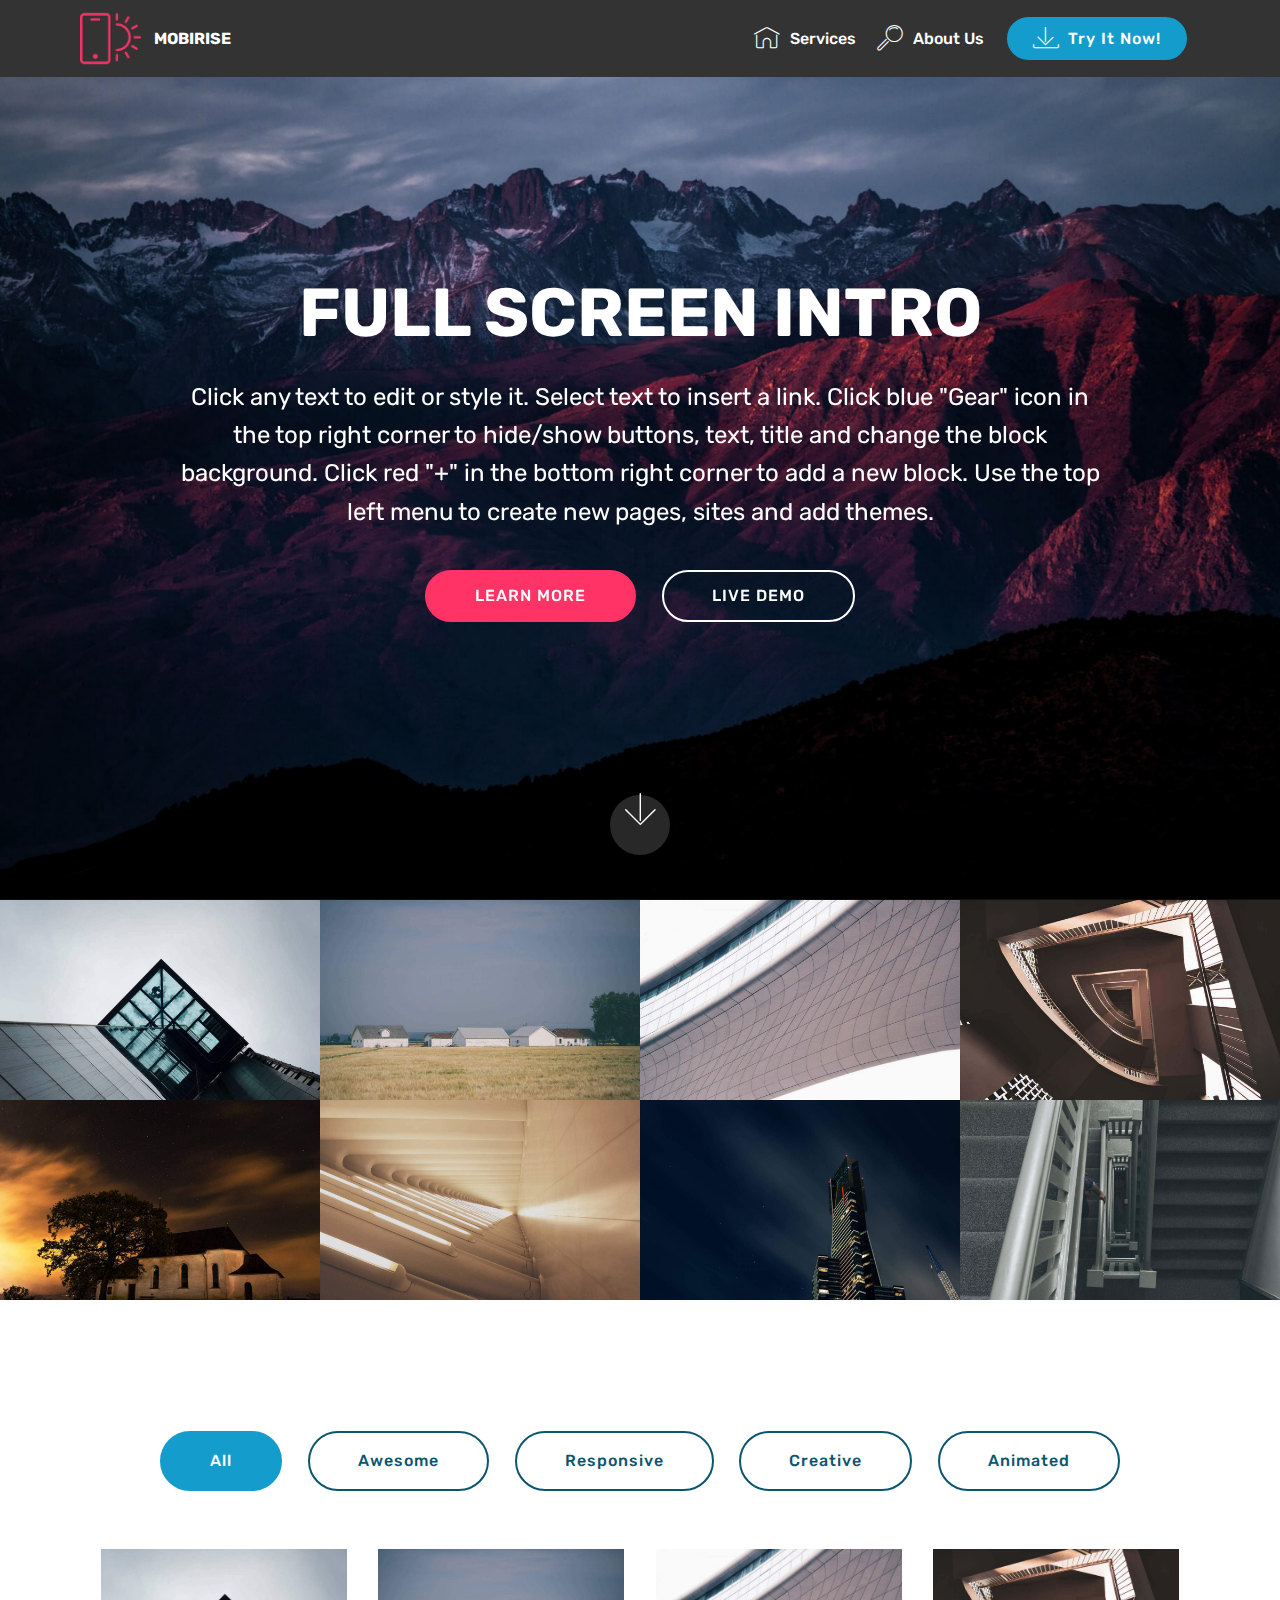
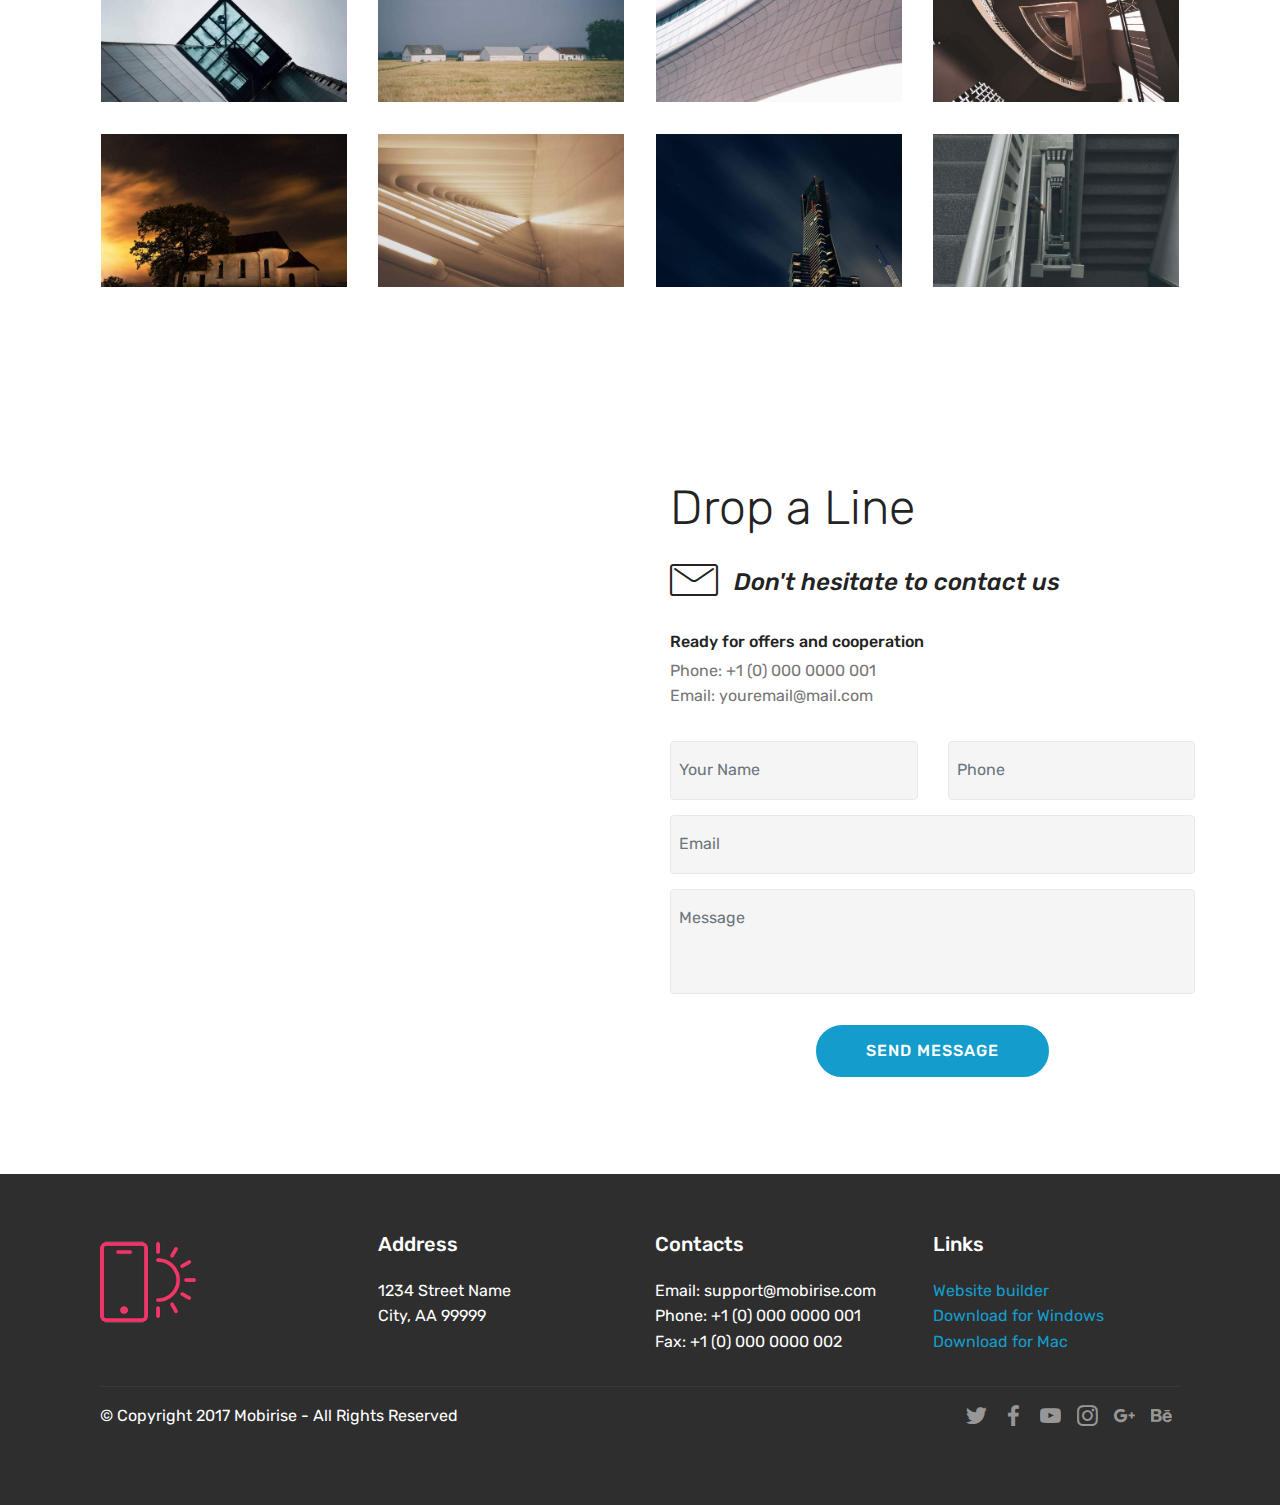
<file: mobirise/index.html>
<!DOCTYPE html>
<html >
<head>
  <!-- Site made with Mobirise Website Builder v4.8.4, https://mobirise.com -->
  <meta charset="UTF-8">
  <meta http-equiv="X-UA-Compatible" content="IE=edge">
  <meta name="generator" content="Mobirise v4.8.4, mobirise.com">
  <meta name="viewport" content="width=device-width, initial-scale=1, minimum-scale=1">
  <link rel="shortcut icon" href="assets/images/logo2.png" type="image/x-icon">
  <meta name="description" content="">
  <title>Home</title>
  <link rel="stylesheet" href="assets/web/assets/mobirise-icons/mobirise-icons.css">
  <link rel="stylesheet" href="assets/tether/tether.min.css">
  <link rel="stylesheet" href="assets/bootstrap/css/bootstrap.min.css">
  <link rel="stylesheet" href="assets/bootstrap/css/bootstrap-grid.min.css">
  <link rel="stylesheet" href="assets/bootstrap/css/bootstrap-reboot.min.css">
  <link rel="stylesheet" href="assets/dropdown/css/style.css">
  <link rel="stylesheet" href="assets/socicon/css/styles.css">
  <link rel="stylesheet" href="assets/theme/css/style.css">
  <link rel="stylesheet" href="assets/gallery/style.css">
  <link rel="stylesheet" href="assets/mobirise/css/mbr-additional.css" type="text/css">
  
  
  
</head>
<body>
  <section class="menu cid-qTkzRZLJNu" once="menu" id="menu1-0">

    

    <nav class="navbar navbar-expand beta-menu navbar-dropdown align-items-center navbar-fixed-top navbar-toggleable-sm">
        <button class="navbar-toggler navbar-toggler-right" type="button" data-toggle="collapse" data-target="#navbarSupportedContent" aria-controls="navbarSupportedContent" aria-expanded="false" aria-label="Toggle navigation">
            <div class="hamburger">
                <span></span>
                <span></span>
                <span></span>
                <span></span>
            </div>
        </button>
        <div class="menu-logo">
            <div class="navbar-brand">
                <span class="navbar-logo">
                    <a href="https://mobirise.com">
                         <img src="assets/images/logo2.png" alt="Mobirise" style="height: 3.8rem;">
                    </a>
                </span>
                <span class="navbar-caption-wrap">
                    <a class="navbar-caption text-white display-4" href="https://mobirise.com">
                        MOBIRISE
                    </a>
                </span>
            </div>
        </div>
        <div class="collapse navbar-collapse" id="navbarSupportedContent">
            <ul class="navbar-nav nav-dropdown" data-app-modern-menu="true">
                <li class="nav-item">
                    <a class="nav-link link text-white display-4" href="https://mobirise.com">
                        <span class="mbri-home mbr-iconfont mbr-iconfont-btn"></span>
                        Services
                    </a>
                </li>
                <li class="nav-item">
                    <a class="nav-link link text-white display-4" href="https://mobirise.com">
                        <span class="mbri-search mbr-iconfont mbr-iconfont-btn"></span>
                        About Us
                    </a>
                </li>
            </ul>
            <div class="navbar-buttons mbr-section-btn">
                <a class="btn btn-sm btn-primary display-4" href="https://mobirise.com">
                    <span class="mbri-save mbr-iconfont mbr-iconfont-btn "></span>
                    Try It Now!
                </a>
            </div>
        </div>
    </nav>
</section>

<section class="engine"><a href="https://mobirise.info/p">site templates free download</a></section><section class="cid-qTkA127IK8 mbr-fullscreen mbr-parallax-background" id="header2-1">

    

    

    <div class="container align-center">
        <div class="row justify-content-md-center">
            <div class="mbr-white col-md-10">
                <h1 class="mbr-section-title mbr-bold pb-3 mbr-fonts-style display-1">
                    FULL SCREEN INTRO
                </h1>
                
                <p class="mbr-text pb-3 mbr-fonts-style display-5">
                    Click any text to edit or style it. Select text to insert a link. Click blue "Gear" icon in the top right corner to hide/show buttons, text, title and change the block background. Click red "+" in the bottom right corner to add a new block. Use the top left menu to create new pages, sites and add themes.
                </p>
                <div class="mbr-section-btn">
                    <a class="btn btn-md btn-secondary display-4" href="https://mobirise.com">LEARN MORE</a>
                    <a class="btn btn-md btn-white-outline display-4" href="https://mobirise.com">LIVE DEMO</a>
                </div>
            </div>
        </div>
    </div>
    <div class="mbr-arrow hidden-sm-down" aria-hidden="true">
        <a href="#next">
            <i class="mbri-down mbr-iconfont"></i>
        </a>
    </div>
</section>

<section class="mbr-gallery mbr-slider-carousel cid-r5OlilFOCJ" id="gallery3-3">

    

    <div>
        <div><!-- Filter --><!-- Gallery --><div class="mbr-gallery-row"><div class="mbr-gallery-layout-default"><div><div><div class="mbr-gallery-item mbr-gallery-item--p0" data-video-url="false" data-tags="Awesome"><div href="#lb-gallery3-3" data-slide-to="0" data-toggle="modal"><img src="assets/images/gallery00.jpg" alt="" title=""><span class="icon-focus"></span></div></div><div class="mbr-gallery-item mbr-gallery-item--p0" data-video-url="false" data-tags="Responsive"><div href="#lb-gallery3-3" data-slide-to="1" data-toggle="modal"><img src="assets/images/gallery01.jpg" alt="" title=""><span class="icon-focus"></span></div></div><div class="mbr-gallery-item mbr-gallery-item--p0" data-video-url="false" data-tags="Creative"><div href="#lb-gallery3-3" data-slide-to="2" data-toggle="modal"><img src="assets/images/gallery02.jpg" alt="" title=""><span class="icon-focus"></span></div></div><div class="mbr-gallery-item mbr-gallery-item--p0" data-video-url="false" data-tags="Animated"><div href="#lb-gallery3-3" data-slide-to="3" data-toggle="modal"><img src="assets/images/gallery03.jpg" alt="" title=""><span class="icon-focus"></span></div></div><div class="mbr-gallery-item mbr-gallery-item--p0" data-video-url="false" data-tags="Awesome"><div href="#lb-gallery3-3" data-slide-to="4" data-toggle="modal"><img src="assets/images/gallery04.jpg" alt="" title=""><span class="icon-focus"></span></div></div><div class="mbr-gallery-item mbr-gallery-item--p0" data-video-url="false" data-tags="Awesome"><div href="#lb-gallery3-3" data-slide-to="5" data-toggle="modal"><img src="assets/images/gallery05.jpg" alt="" title=""><span class="icon-focus"></span></div></div><div class="mbr-gallery-item mbr-gallery-item--p0" data-video-url="false" data-tags="Responsive"><div href="#lb-gallery3-3" data-slide-to="6" data-toggle="modal"><img src="assets/images/gallery06.jpg" alt="" title=""><span class="icon-focus"></span></div></div><div class="mbr-gallery-item mbr-gallery-item--p0" data-video-url="false" data-tags="Animated"><div href="#lb-gallery3-3" data-slide-to="7" data-toggle="modal"><img src="assets/images/gallery07.jpg" alt="" title=""><span class="icon-focus"></span></div></div></div></div><div class="clearfix"></div></div></div><!-- Lightbox --><div data-app-prevent-settings="" class="mbr-slider modal fade carousel slide" tabindex="-1" data-keyboard="true" data-interval="false" id="lb-gallery3-3"><div class="modal-dialog"><div class="modal-content"><div class="modal-body"><div class="carousel-inner"><div class="carousel-item active"><img src="assets/images/gallery00.jpg" alt="" title=""></div><div class="carousel-item"><img src="assets/images/gallery01.jpg" alt="" title=""></div><div class="carousel-item"><img src="assets/images/gallery02.jpg" alt="" title=""></div><div class="carousel-item"><img src="assets/images/gallery03.jpg" alt="" title=""></div><div class="carousel-item"><img src="assets/images/gallery04.jpg" alt="" title=""></div><div class="carousel-item"><img src="assets/images/gallery05.jpg" alt="" title=""></div><div class="carousel-item"><img src="assets/images/gallery06.jpg" alt="" title=""></div><div class="carousel-item"><img src="assets/images/gallery07.jpg" alt="" title=""></div></div><a class="carousel-control carousel-control-prev" role="button" data-slide="prev" href="#lb-gallery3-3"><span class="mbri-left mbr-iconfont" aria-hidden="true"></span><span class="sr-only">Previous</span></a><a class="carousel-control carousel-control-next" role="button" data-slide="next" href="#lb-gallery3-3"><span class="mbri-right mbr-iconfont" aria-hidden="true"></span><span class="sr-only">Next</span></a><a class="close" href="#" role="button" data-dismiss="modal"><span class="sr-only">Close</span></a></div></div></div></div></div>
    </div>

</section>

<section class="mbr-gallery mbr-slider-carousel cid-r5Olls9Jwp" id="gallery2-4">

    

    <div class="container">
        <div><!-- Filter --><div class="mbr-gallery-filter container gallery-filter-active"><ul buttons="0"><li class="mbr-gallery-filter-all"><a class="btn btn-md btn-primary-outline active display-7" href="">All</a></li></ul></div><!-- Gallery --><div class="mbr-gallery-row"><div class="mbr-gallery-layout-default"><div><div><div class="mbr-gallery-item mbr-gallery-item--p2" data-video-url="false" data-tags="Awesome"><div href="#lb-gallery2-4" data-slide-to="0" data-toggle="modal"><img src="assets/images/gallery00.jpg" alt="" title=""><span class="icon-focus"></span></div></div><div class="mbr-gallery-item mbr-gallery-item--p2" data-video-url="false" data-tags="Responsive"><div href="#lb-gallery2-4" data-slide-to="1" data-toggle="modal"><img src="assets/images/gallery01.jpg" alt="" title=""><span class="icon-focus"></span></div></div><div class="mbr-gallery-item mbr-gallery-item--p2" data-video-url="false" data-tags="Creative"><div href="#lb-gallery2-4" data-slide-to="2" data-toggle="modal"><img src="assets/images/gallery02.jpg" alt="" title=""><span class="icon-focus"></span></div></div><div class="mbr-gallery-item mbr-gallery-item--p2" data-video-url="false" data-tags="Animated"><div href="#lb-gallery2-4" data-slide-to="3" data-toggle="modal"><img src="assets/images/gallery03.jpg" alt="" title=""><span class="icon-focus"></span></div></div><div class="mbr-gallery-item mbr-gallery-item--p2" data-video-url="false" data-tags="Awesome"><div href="#lb-gallery2-4" data-slide-to="4" data-toggle="modal"><img src="assets/images/gallery04.jpg" alt="" title=""><span class="icon-focus"></span></div></div><div class="mbr-gallery-item mbr-gallery-item--p2" data-video-url="false" data-tags="Awesome"><div href="#lb-gallery2-4" data-slide-to="5" data-toggle="modal"><img src="assets/images/gallery05.jpg" alt="" title=""><span class="icon-focus"></span></div></div><div class="mbr-gallery-item mbr-gallery-item--p2" data-video-url="false" data-tags="Responsive"><div href="#lb-gallery2-4" data-slide-to="6" data-toggle="modal"><img src="assets/images/gallery06.jpg" alt="" title=""><span class="icon-focus"></span></div></div><div class="mbr-gallery-item mbr-gallery-item--p2" data-video-url="false" data-tags="Animated"><div href="#lb-gallery2-4" data-slide-to="7" data-toggle="modal"><img src="assets/images/gallery07.jpg" alt="" title=""><span class="icon-focus"></span></div></div></div></div><div class="clearfix"></div></div></div><!-- Lightbox --><div data-app-prevent-settings="" class="mbr-slider modal fade carousel slide" tabindex="-1" data-keyboard="true" data-interval="false" id="lb-gallery2-4"><div class="modal-dialog"><div class="modal-content"><div class="modal-body"><div class="carousel-inner"><div class="carousel-item active"><img src="assets/images/gallery00.jpg" alt="" title=""></div><div class="carousel-item"><img src="assets/images/gallery01.jpg" alt="" title=""></div><div class="carousel-item"><img src="assets/images/gallery02.jpg" alt="" title=""></div><div class="carousel-item"><img src="assets/images/gallery03.jpg" alt="" title=""></div><div class="carousel-item"><img src="assets/images/gallery04.jpg" alt="" title=""></div><div class="carousel-item"><img src="assets/images/gallery05.jpg" alt="" title=""></div><div class="carousel-item"><img src="assets/images/gallery06.jpg" alt="" title=""></div><div class="carousel-item"><img src="assets/images/gallery07.jpg" alt="" title=""></div></div><a class="carousel-control carousel-control-prev" role="button" data-slide="prev" href="#lb-gallery2-4"><span class="mbri-left mbr-iconfont" aria-hidden="true"></span><span class="sr-only">Previous</span></a><a class="carousel-control carousel-control-next" role="button" data-slide="next" href="#lb-gallery2-4"><span class="mbri-right mbr-iconfont" aria-hidden="true"></span><span class="sr-only">Next</span></a><a class="close" href="#" role="button" data-dismiss="modal"><span class="sr-only">Close</span></a></div></div></div></div></div>
    </div>

</section>

<section class="mbr-section form4 cid-r5OlzZnDkB" id="form4-5">

    

    
    <div class="container">
        <div class="row">
            <div class="col-md-6">
                <div class="google-map"><iframe frameborder="0" style="border:0" src="https://www.google.com/maps/embed/v1/place?key=AIzaSyA0Dx_boXQiwvdz8sJHoYeZNVTdoWONYkU&amp;q=place_id:ChIJn6wOs6lZwokRLKy1iqRcoKw" allowfullscreen=""></iframe></div>
            </div>
            <div class="col-md-6">
                <h2 class="pb-3 align-left mbr-fonts-style display-2">
                    Drop a Line
                </h2>
                <div>
                    <div class="icon-block pb-3">
                        <span class="icon-block__icon">
                            <span class="mbri-letter mbr-iconfont"></span>
                        </span>
                        <h4 class="icon-block__title align-left mbr-fonts-style display-5">
                            Don't hesitate to contact us
                        </h4>
                    </div>
                    <div class="icon-contacts pb-3">
                        <h5 class="align-left mbr-fonts-style display-7">
                            Ready for offers and cooperation
                        </h5>
                        <p class="mbr-text align-left mbr-fonts-style display-7">
                            Phone: +1 (0) 000 0000 001 <br>
                            Email: youremail@mail.com
                        </p>
                    </div>
                </div>
                <div data-form-type="formoid">
                    <div data-form-alert="" hidden="">
                        Thanks for filling out the form!
                    </div>
                    <form class="block mbr-form" action="https://mobirise.com/" method="post" data-form-title="Mobirise Form"><input type="hidden" name="email" data-form-email="true" value="RkAomlEFu8O6Xir51KKaa0PTKAbQTkFFUcMhFZqX4aW5XPSYs49KZ6cHbLLHkjZHJYhDgeW6c28Jalp4h469cEpsT09JxdToHwsdU9FKYY+5MU6+mNt0iEEKvSpSNOhu">
                        <div class="row">
                            <div class="col-md-6 multi-horizontal" data-for="name">
                                <input type="text" class="form-control input" name="name" data-form-field="Name" placeholder="Your Name" required="" id="name-form4-5">
                            </div>
                            <div class="col-md-6 multi-horizontal" data-for="phone">
                                <input type="text" class="form-control input" name="phone" data-form-field="Phone" placeholder="Phone" required="" id="phone-form4-5">
                            </div>
                            <div class="col-md-12" data-for="email">
                                <input type="text" class="form-control input" name="email" data-form-field="Email" placeholder="Email" required="" id="email-form4-5">
                            </div>
                            <div class="col-md-12" data-for="message">
                                <textarea class="form-control input" name="message" rows="3" data-form-field="Message" placeholder="Message" style="resize:none" id="message-form4-5"></textarea>
                            </div>
                            <div class="input-group-btn col-md-12" style="margin-top: 10px;">
                                <button href="" type="submit" class="btn btn-primary btn-form display-4">SEND MESSAGE</button>
                            </div>
                        </div>
                    </form>
                </div>
            </div>
        </div>
    </div>
</section>

<section class="cid-qTkAaeaxX5" id="footer1-2">

    

    

    <div class="container">
        <div class="media-container-row content text-white">
            <div class="col-12 col-md-3">
                <div class="media-wrap">
                    <a href="https://mobirise.com/">
                        <img src="assets/images/logo2.png" alt="Mobirise">
                    </a>
                </div>
            </div>
            <div class="col-12 col-md-3 mbr-fonts-style display-7">
                <h5 class="pb-3">
                    Address
                </h5>
                <p class="mbr-text">
                    1234 Street Name
                    <br>City, AA 99999
                </p>
            </div>
            <div class="col-12 col-md-3 mbr-fonts-style display-7">
                <h5 class="pb-3">
                    Contacts
                </h5>
                <p class="mbr-text">
                    Email: support@mobirise.com
                    <br>Phone: +1 (0) 000 0000 001
                    <br>Fax: +1 (0) 000 0000 002
                </p>
            </div>
            <div class="col-12 col-md-3 mbr-fonts-style display-7">
                <h5 class="pb-3">
                    Links
                </h5>
                <p class="mbr-text">
                    <a class="text-primary" href="https://mobirise.com/">Website builder</a>
                    <br><a class="text-primary" href="https://mobirise.com/mobirise-free-win.zip">Download for Windows</a>
                    <br><a class="text-primary" href="https://mobirise.com/mobirise-free-mac.zip">Download for Mac</a>
                </p>
            </div>
        </div>
        <div class="footer-lower">
            <div class="media-container-row">
                <div class="col-sm-12">
                    <hr>
                </div>
            </div>
            <div class="media-container-row mbr-white">
                <div class="col-sm-6 copyright">
                    <p class="mbr-text mbr-fonts-style display-7">
                        © Copyright 2017 Mobirise - All Rights Reserved
                    </p>
                </div>
                <div class="col-md-6">
                    <div class="social-list align-right">
                        <div class="soc-item">
                            <a href="https://twitter.com/mobirise" target="_blank">
                                <span class="socicon-twitter socicon mbr-iconfont mbr-iconfont-social"></span>
                            </a>
                        </div>
                        <div class="soc-item">
                            <a href="https://www.facebook.com/pages/Mobirise/1616226671953247" target="_blank">
                                <span class="socicon-facebook socicon mbr-iconfont mbr-iconfont-social"></span>
                            </a>
                        </div>
                        <div class="soc-item">
                            <a href="https://www.youtube.com/c/mobirise" target="_blank">
                                <span class="socicon-youtube socicon mbr-iconfont mbr-iconfont-social"></span>
                            </a>
                        </div>
                        <div class="soc-item">
                            <a href="https://instagram.com/mobirise" target="_blank">
                                <span class="socicon-instagram socicon mbr-iconfont mbr-iconfont-social"></span>
                            </a>
                        </div>
                        <div class="soc-item">
                            <a href="https://plus.google.com/u/0/+Mobirise" target="_blank">
                                <span class="socicon-googleplus socicon mbr-iconfont mbr-iconfont-social"></span>
                            </a>
                        </div>
                        <div class="soc-item">
                            <a href="https://www.behance.net/Mobirise" target="_blank">
                                <span class="socicon-behance socicon mbr-iconfont mbr-iconfont-social"></span>
                            </a>
                        </div>
                    </div>
                </div>
            </div>
        </div>
    </div>
</section>


  <script src="assets/web/assets/jquery/jquery.min.js"></script>
  <script src="assets/popper/popper.min.js"></script>
  <script src="assets/tether/tether.min.js"></script>
  <script src="assets/bootstrap/js/bootstrap.min.js"></script>
  <script src="assets/smoothscroll/smooth-scroll.js"></script>
  <script src="assets/dropdown/js/script.min.js"></script>
  <script src="assets/touchswipe/jquery.touch-swipe.min.js"></script>
  <script src="assets/parallax/jarallax.min.js"></script>
  <script src="assets/masonry/masonry.pkgd.min.js"></script>
  <script src="assets/imagesloaded/imagesloaded.pkgd.min.js"></script>
  <script src="assets/bootstrapcarouselswipe/bootstrap-carousel-swipe.js"></script>
  <script src="assets/vimeoplayer/jquery.mb.vimeo_player.js"></script>
  <script src="assets/theme/js/script.js"></script>
  <script src="assets/slidervideo/script.js"></script>
  <script src="assets/gallery/player.min.js"></script>
  <script src="assets/gallery/script.js"></script>
  <script src="assets/formoid/formoid.min.js"></script>
  
  
</body>
</html>
</file>
<file: mobirise/assets/web/assets/mobirise-icons/mobirise-icons.css>
@font-face {
  font-family: 'MobiriseIcons';
  src:  url('mobirise-icons.eot?spat4u');
  src:  url('mobirise-icons.eot?spat4u#iefix') format('embedded-opentype'),
    url('mobirise-icons.ttf?spat4u') format('truetype'),
    url('mobirise-icons.woff?spat4u') format('woff'),
    url('mobirise-icons.svg?spat4u#MobiriseIcons') format('svg');
  font-weight: normal;
  font-style: normal;
}

[class^="mbri-"], [class*=" mbri-"] {
  /* use !important to prevent issues with browser extensions that change fonts */
  font-family: MobiriseIcons !important;
  speak: none;
  font-style: normal;
  font-weight: normal;
  font-variant: normal;
  text-transform: none;
  line-height: 1;

  /* Better Font Rendering =========== */
  -webkit-font-smoothing: antialiased;
  -moz-osx-font-smoothing: grayscale;
}

.mbri-add-submenu:before {
  content: "\e900";
}
.mbri-alert:before {
  content: "\e901";
}
.mbri-align-center:before {
  content: "\e902";
}
.mbri-align-justify:before {
  content: "\e903";
}
.mbri-align-left:before {
  content: "\e904";
}
.mbri-align-right:before {
  content: "\e905";
}
.mbri-android:before {
  content: "\e906";
}
.mbri-apple:before {
  content: "\e907";
}
.mbri-arrow-down:before {
  content: "\e908";
}
.mbri-arrow-next:before {
  content: "\e909";
}
.mbri-arrow-prev:before {
  content: "\e90a";
}
.mbri-arrow-up:before {
  content: "\e90b";
}
.mbri-bold:before {
  content: "\e90c";
}
.mbri-bookmark:before {
  content: "\e90d";
}
.mbri-bootstrap:before {
  content: "\e90e";
}
.mbri-briefcase:before {
  content: "\e90f";
}
.mbri-browse:before {
  content: "\e910";
}
.mbri-bulleted-list:before {
  content: "\e911";
}
.mbri-calendar:before {
  content: "\e912";
}
.mbri-camera:before {
  content: "\e913";
}
.mbri-cart-add:before {
  content: "\e914";
}
.mbri-cart-full:before {
  content: "\e915";
}
.mbri-cash:before {
  content: "\e916";
}
.mbri-change-style:before {
  content: "\e917";
}
.mbri-chat:before {
  content: "\e918";
}
.mbri-clock:before {
  content: "\e919";
}
.mbri-close:before {
  content: "\e91a";
}
.mbri-cloud:before {
  content: "\e91b";
}
.mbri-code:before {
  content: "\e91c";
}
.mbri-contact-form:before {
  content: "\e91d";
}
.mbri-credit-card:before {
  content: "\e91e";
}
.mbri-cursor-click:before {
  content: "\e91f";
}
.mbri-cust-feedback:before {
  content: "\e920";
}
.mbri-database:before {
  content: "\e921";
}
.mbri-delivery:before {
  content: "\e922";
}
.mbri-desktop:before {
  content: "\e923";
}
.mbri-devices:before {
  content: "\e924";
}
.mbri-down:before {
  content: "\e925";
}
.mbri-download:before {
  content: "\e989";
}
.mbri-drag-n-drop:before {
  content: "\e927";
}
.mbri-drag-n-drop2:before {
  content: "\e928";
}
.mbri-edit:before {
  content: "\e929";
}
.mbri-edit2:before {
  content: "\e92a";
}
.mbri-error:before {
  content: "\e92b";
}
.mbri-extension:before {
  content: "\e92c";
}
.mbri-features:before {
  content: "\e92d";
}
.mbri-file:before {
  content: "\e92e";
}
.mbri-flag:before {
  content: "\e92f";
}
.mbri-folder:before {
  content: "\e930";
}
.mbri-gift:before {
  content: "\e931";
}
.mbri-github:before {
  content: "\e932";
}
.mbri-globe:before {
  content: "\e933";
}
.mbri-globe-2:before {
  content: "\e934";
}
.mbri-growing-chart:before {
  content: "\e935";
}
.mbri-hearth:before {
  content: "\e936";
}
.mbri-help:before {
  content: "\e937";
}
.mbri-home:before {
  content: "\e938";
}
.mbri-hot-cup:before {
  content: "\e939";
}
.mbri-idea:before {
  content: "\e93a";
}
.mbri-image-gallery:before {
  content: "\e93b";
}
.mbri-image-slider:before {
  content: "\e93c";
}
.mbri-info:before {
  content: "\e93d";
}
.mbri-italic:before {
  content: "\e93e";
}
.mbri-key:before {
  content: "\e93f";
}
.mbri-laptop:before {
  content: "\e940";
}
.mbri-layers:before {
  content: "\e941";
}
.mbri-left-right:before {
  content: "\e942";
}
.mbri-left:before {
  content: "\e943";
}
.mbri-letter:before {
  content: "\e944";
}
.mbri-like:before {
  content: "\e945";
}
.mbri-link:before {
  content: "\e946";
}
.mbri-lock:before {
  content: "\e947";
}
.mbri-login:before {
  content: "\e948";
}
.mbri-logout:before {
  content: "\e949";
}
.mbri-magic-stick:before {
  content: "\e94a";
}
.mbri-map-pin:before {
  content: "\e94b";
}
.mbri-menu:before {
  content: "\e94c";
}
.mbri-mobile:before {
  content: "\e94d";
}
.mbri-mobile2:before {
  content: "\e94e";
}
.mbri-mobirise:before {
  content: "\e94f";
}
.mbri-more-horizontal:before {
  content: "\e950";
}
.mbri-more-vertical:before {
  content: "\e951";
}
.mbri-music:before {
  content: "\e952";
}
.mbri-new-file:before {
  content: "\e953";
}
.mbri-numbered-list:before {
  content: "\e954";
}
.mbri-opened-folder:before {
  content: "\e955";
}
.mbri-pages:before {
  content: "\e956";
}
.mbri-paper-plane:before {
  content: "\e957";
}
.mbri-paperclip:before {
  content: "\e958";
}
.mbri-photo:before {
  content: "\e959";
}
.mbri-photos:before {
  content: "\e95a";
}
.mbri-pin:before {
  content: "\e95b";
}
.mbri-play:before {
  content: "\e95c";
}
.mbri-plus:before {
  content: "\e95d";
}
.mbri-preview:before {
  content: "\e95e";
}
.mbri-print:before {
  content: "\e95f";
}
.mbri-protect:before {
  content: "\e960";
}
.mbri-question:before {
  content: "\e961";
}
.mbri-quote-left:before {
  content: "\e962";
}
.mbri-quote-right:before {
  content: "\e963";
}
.mbri-refresh:before {
  content: "\e964";
}
.mbri-responsive:before {
  content: "\e965";
}
.mbri-right:before {
  content: "\e966";
}
.mbri-rocket:before {
  content: "\e967";
}
.mbri-sad-face:before {
  content: "\e968";
}
.mbri-sale:before {
  content: "\e969";
}
.mbri-save:before {
  content: "\e96a";
}
.mbri-search:before {
  content: "\e96b";
}
.mbri-setting:before {
  content: "\e96c";
}
.mbri-setting2:before {
  content: "\e96d";
}
.mbri-setting3:before {
  content: "\e96e";
}
.mbri-share:before {
  content: "\e96f";
}
.mbri-shopping-bag:before {
  content: "\e970";
}
.mbri-shopping-basket:before {
  content: "\e971";
}
.mbri-shopping-cart:before {
  content: "\e972";
}
.mbri-sites:before {
  content: "\e973";
}
.mbri-smile-face:before {
  content: "\e974";
}
.mbri-speed:before {
  content: "\e975";
}
.mbri-star:before {
  content: "\e976";
}
.mbri-success:before {
  content: "\e977";
}
.mbri-sun:before {
  content: "\e978";
}
.mbri-sun2:before {
  content: "\e979";
}
.mbri-tablet:before {
  content: "\e97a";
}
.mbri-tablet-vertical:before {
  content: "\e97b";
}
.mbri-target:before {
  content: "\e97c";
}
.mbri-timer:before {
  content: "\e97d";
}
.mbri-to-ftp:before {
  content: "\e97e";
}
.mbri-to-local-drive:before {
  content: "\e97f";
}
.mbri-touch-swipe:before {
  content: "\e980";
}
.mbri-touch:before {
  content: "\e981";
}
.mbri-trash:before {
  content: "\e982";
}
.mbri-underline:before {
  content: "\e983";
}
.mbri-unlink:before {
  content: "\e984";
}
.mbri-unlock:before {
  content: "\e985";
}
.mbri-up-down:before {
  content: "\e986";
}
.mbri-up:before {
  content: "\e987";
}
.mbri-update:before {
  content: "\e988";
}
.mbri-upload:before {
 content: "\e926"; 
}
.mbri-user:before {
  content: "\e98a";
}
.mbri-user2:before {
  content: "\e98b";
}
.mbri-users:before {
  content: "\e98c";
}
.mbri-video:before {
  content: "\e98d";
}
.mbri-video-play:before {
  content: "\e98e";
}
.mbri-watch:before {
  content: "\e98f";
}
.mbri-website-theme:before {
  content: "\e990";
}
.mbri-wifi:before {
  content: "\e991";
}
.mbri-windows:before {
  content: "\e992";
}
.mbri-zoom-out:before {
  content: "\e993";
}
.mbri-redo:before {
  content: "\e994";
}
.mbri-undo:before {
  content: "\e995";
}
</file>
<file: mobirise/assets/dropdown/css/style.css>
.navbar-dropdown {
  left: 0;
  padding: 0;
  position: absolute;
  right: 0;
  top: 0;
  transition: all 0.45s ease;
  z-index: 1030;
  background: #282828; }
  .navbar-dropdown .navbar-logo {
    margin-right: 0.8rem;
    transition: margin 0.3s ease-in-out;
    vertical-align: middle; }
    .navbar-dropdown .navbar-logo img {
      height: 3.125rem;
      transition: all 0.3s ease-in-out; }
    .navbar-dropdown .navbar-logo.mbr-iconfont {
      font-size: 3.125rem;
      line-height: 3.125rem; }
  .navbar-dropdown .navbar-caption {
    font-weight: 700;
    white-space: normal;
    vertical-align: -4px;
    line-height: 3.125rem !important; }
    .navbar-dropdown .navbar-caption, .navbar-dropdown .navbar-caption:hover {
      color: inherit;
      text-decoration: none; }
  .navbar-dropdown .mbr-iconfont + .navbar-caption {
    vertical-align: -1px; }
  .navbar-dropdown.navbar-fixed-top {
    position: fixed; }
  .navbar-dropdown .navbar-brand span {
    vertical-align: -4px; }
  .navbar-dropdown.bg-color.transparent {
    background: none; }
  .navbar-dropdown.navbar-short .navbar-brand {
    padding: 0.625rem 0; }
    .navbar-dropdown.navbar-short .navbar-brand span {
      vertical-align: -1px; }
  .navbar-dropdown.navbar-short .navbar-caption {
    line-height: 2.375rem !important;
    vertical-align: -2px; }
  .navbar-dropdown.navbar-short .navbar-logo {
    margin-right: 0.5rem; }
    .navbar-dropdown.navbar-short .navbar-logo img {
      height: 2.375rem; }
    .navbar-dropdown.navbar-short .navbar-logo.mbr-iconfont {
      font-size: 2.375rem;
      line-height: 2.375rem; }
  .navbar-dropdown.navbar-short .mbr-table-cell {
    height: 3.625rem; }
  .navbar-dropdown .navbar-close {
    left: 0.6875rem;
    position: fixed;
    top: 0.75rem;
    z-index: 1000; }
  .navbar-dropdown .hamburger-icon {
    content: "";
    display: inline-block;
    vertical-align: middle;
    width: 16px;
    -webkit-box-shadow: 0 -6px 0 1px #282828,0 0 0 1px #282828,0 6px 0 1px #282828;
    -moz-box-shadow: 0 -6px 0 1px #282828,0 0 0 1px #282828,0 6px 0 1px #282828;
    box-shadow: 0 -6px 0 1px #282828,0 0 0 1px #282828,0 6px 0 1px #282828; }

.dropdown-menu .dropdown-toggle[data-toggle="dropdown-submenu"]::after {
  border-bottom: 0.35em solid transparent;
  border-left: 0.35em solid;
  border-right: 0;
  border-top: 0.35em solid transparent;
  margin-left: 0.3rem; }

.dropdown-menu .dropdown-item:focus {
  outline: 0; }

.nav-dropdown {
  font-size: 0.75rem;
  font-weight: 500;
  height: auto !important; }
  .nav-dropdown .nav-btn {
    padding-left: 1rem; }
  .nav-dropdown .link {
    margin: .667em 1.667em;
    font-weight: 500;
    padding: 0;
    transition: color .2s ease-in-out; }
    .nav-dropdown .link.dropdown-toggle {
      margin-right: 2.583em; }
      .nav-dropdown .link.dropdown-toggle::after {
        margin-left: .25rem;
        border-top: 0.35em solid;
        border-right: 0.35em solid transparent;
        border-left: 0.35em solid transparent;
        border-bottom: 0; }
      .nav-dropdown .link.dropdown-toggle[aria-expanded="true"] {
        margin: 0;
        padding: 0.667em 3.263em  0.667em 1.667em; }
  .nav-dropdown .link::after,
  .nav-dropdown .dropdown-item::after {
    color: inherit; }
  .nav-dropdown .btn {
    font-size: 0.75rem;
    font-weight: 700;
    letter-spacing: 0;
    margin-bottom: 0;
    padding-left: 1.25rem;
    padding-right: 1.25rem; }
  .nav-dropdown .dropdown-menu {
    border-radius: 0;
    border: 0;
    left: 0;
    margin: 0;
    padding-bottom: 1.25rem;
    padding-top: 1.25rem;
    position: relative; }
  .nav-dropdown .dropdown-submenu {
    margin-left: 0.125rem;
    top: 0; }
  .nav-dropdown .dropdown-item {
    font-weight: 500;
    line-height: 2;
    padding: 0.3846em 4.615em 0.3846em 1.5385em;
    position: relative;
    transition: color .2s ease-in-out, background-color .2s ease-in-out; }
    .nav-dropdown .dropdown-item::after {
      margin-top: -0.3077em;
      position: absolute;
      right: 1.1538em;
      top: 50%; }
    .nav-dropdown .dropdown-item:focus, .nav-dropdown .dropdown-item:hover {
      background: none; }

@media (max-width: 767px) {
  .nav-dropdown.navbar-toggleable-sm {
    bottom: 0;
    display: none;
    left: 0;
    overflow-x: hidden;
    position: fixed;
    top: 0;
    transform: translateX(-100%);
    -ms-transform: translateX(-100%);
    -webkit-transform: translateX(-100%);
    width: 18.75rem;
    z-index: 999; } }
.nav-dropdown.navbar-toggleable-xl {
  bottom: 0;
  display: none;
  left: 0;
  overflow-x: hidden;
  position: fixed;
  top: 0;
  transform: translateX(-100%);
  -ms-transform: translateX(-100%);
  -webkit-transform: translateX(-100%);
  width: 18.75rem;
  z-index: 999; }

.nav-dropdown-sm {
  display: block !important;
  overflow-x: hidden;
  overflow: auto;
  padding-top: 3.875rem; }
  .nav-dropdown-sm::after {
    content: "";
    display: block;
    height: 3rem;
    width: 100%; }
  .nav-dropdown-sm.collapse.in ~ .navbar-close {
    display: block !important; }
  .nav-dropdown-sm.collapsing, .nav-dropdown-sm.collapse.in {
    transform: translateX(0);
    -ms-transform: translateX(0);
    -webkit-transform: translateX(0);
    transition: all 0.25s ease-out;
    -webkit-transition: all 0.25s ease-out;
    background: #282828; }
  .nav-dropdown-sm.collapsing[aria-expanded="false"] {
    transform: translateX(-100%);
    -ms-transform: translateX(-100%);
    -webkit-transform: translateX(-100%); }
  .nav-dropdown-sm .nav-item {
    display: block;
    margin-left: 0 !important;
    padding-left: 0; }
  .nav-dropdown-sm .link,
  .nav-dropdown-sm .dropdown-item {
    border-top: 1px dotted rgba(255, 255, 255, 0.1);
    font-size: 0.8125rem;
    line-height: 1.6;
    margin: 0 !important;
    padding: 0.875rem 2.4rem 0.875rem 1.5625rem !important;
    position: relative;
    white-space: normal; }
    .nav-dropdown-sm .link:focus, .nav-dropdown-sm .link:hover,
    .nav-dropdown-sm .dropdown-item:focus,
    .nav-dropdown-sm .dropdown-item:hover {
      background: rgba(0, 0, 0, 0.2) !important;
      color: #c0a375; }
  .nav-dropdown-sm .nav-btn {
    position: relative;
    padding: 1.5625rem 1.5625rem 0 1.5625rem; }
    .nav-dropdown-sm .nav-btn::before {
      border-top: 1px dotted rgba(255, 255, 255, 0.1);
      content: "";
      left: 0;
      position: absolute;
      top: 0;
      width: 100%; }
    .nav-dropdown-sm .nav-btn + .nav-btn {
      padding-top: 0.625rem; }
      .nav-dropdown-sm .nav-btn + .nav-btn::before {
        display: none; }
  .nav-dropdown-sm .btn {
    padding: 0.625rem 0; }
  .nav-dropdown-sm .dropdown-toggle[data-toggle="dropdown-submenu"]::after {
    margin-left: .25rem;
    border-top: 0.35em solid;
    border-right: 0.35em solid transparent;
    border-left: 0.35em solid transparent;
    border-bottom: 0; }
  .nav-dropdown-sm .dropdown-toggle[data-toggle="dropdown-submenu"][aria-expanded="true"]::after {
    border-top: 0;
    border-right: 0.35em solid transparent;
    border-left: 0.35em solid transparent;
    border-bottom: 0.35em solid; }
  .nav-dropdown-sm .dropdown-menu {
    margin: 0;
    padding: 0;
    position: relative;
    top: 0;
    left: 0;
    width: 100%;
    border: 0;
    float: none;
    border-radius: 0;
    background: none; }
  .nav-dropdown-sm .dropdown-submenu {
    left: 100%;
    margin-left: 0.125rem;
    margin-top: -1.25rem;
    top: 0; }

.navbar-toggleable-sm .nav-dropdown .dropdown-menu {
  position: absolute; }

.navbar-toggleable-sm .nav-dropdown .dropdown-submenu {
  left: 100%;
  margin-left: 0.125rem;
  margin-top: -1.25rem;
  top: 0; }

.navbar-toggleable-sm.opened .nav-dropdown .dropdown-menu {
  position: relative; }

.navbar-toggleable-sm.opened .nav-dropdown .dropdown-submenu {
  left: 0;
  margin-left: 00rem;
  margin-top: 0rem;
  top: 0; }

.is-builder .nav-dropdown.collapsing {
  transition: none !important; }

/*# sourceMappingURL=style.css.map */
</file>
<file: mobirise/assets/socicon/css/styles.css>
@charset "UTF-8";

@font-face {
  font-family: "socicon";
  src:url("../fonts/socicon.eot");
  src:url("../fonts/socicon.eot?#iefix") format("embedded-opentype"),
    url("../fonts/socicon.woff") format("woff"),
    url("../fonts/socicon.ttf") format("truetype"),
    url("../fonts/socicon.svg#socicon") format("svg");
  font-weight: normal;
  font-style: normal;

}

[data-icon]:before {
  font-family: "socicon" !important;
  content: attr(data-icon);
  font-style: normal !important;
  font-weight: normal !important;
  font-variant: normal !important;
  text-transform: none !important;
  speak: none;
  line-height: 1;
  -webkit-font-smoothing: antialiased;
  -moz-osx-font-smoothing: grayscale;
}

[class^="socicon-"]:before,
[class*=" socicon-"]:before {
  font-family: "socicon" !important;
  font-style: normal !important;
  font-weight: normal !important;
  font-variant: normal !important;
  text-transform: none !important;
  speak: none;
  line-height: 1;
  -webkit-font-smoothing: antialiased;
  -moz-osx-font-smoothing: grayscale;
}

.socicon-modelmayhem:before {
  content: "\e000";
}
.socicon-mixcloud:before {
  content: "\e001";
}
.socicon-drupal:before {
  content: "\e002";
}
.socicon-swarm:before {
  content: "\e003";
}
.socicon-istock:before {
  content: "\e004";
}
.socicon-yammer:before {
  content: "\e005";
}
.socicon-ello:before {
  content: "\e006";
}
.socicon-stackoverflow:before {
  content: "\e007";
}
.socicon-persona:before {
  content: "\e008";
}
.socicon-triplej:before {
  content: "\e009";
}
.socicon-houzz:before {
  content: "\e00a";
}
.socicon-rss:before {
  content: "\e00b";
}
.socicon-paypal:before {
  content: "\e00c";
}
.socicon-odnoklassniki:before {
  content: "\e00d";
}
.socicon-airbnb:before {
  content: "\e00e";
}
.socicon-periscope:before {
  content: "\e00f";
}
.socicon-outlook:before {
  content: "\e010";
}
.socicon-coderwall:before {
  content: "\e011";
}
.socicon-tripadvisor:before {
  content: "\e012";
}
.socicon-appnet:before {
  content: "\e013";
}
.socicon-goodreads:before {
  content: "\e014";
}
.socicon-tripit:before {
  content: "\e015";
}
.socicon-lanyrd:before {
  content: "\e016";
}
.socicon-slideshare:before {
  content: "\e017";
}
.socicon-buffer:before {
  content: "\e018";
}
.socicon-disqus:before {
  content: "\e019";
}
.socicon-vkontakte:before {
  content: "\e01a";
}
.socicon-whatsapp:before {
  content: "\e01b";
}
.socicon-patreon:before {
  content: "\e01c";
}
.socicon-storehouse:before {
  content: "\e01d";
}
.socicon-pocket:before {
  content: "\e01e";
}
.socicon-mail:before {
  content: "\e01f";
}
.socicon-blogger:before {
  content: "\e020";
}
.socicon-technorati:before {
  content: "\e021";
}
.socicon-reddit:before {
  content: "\e022";
}
.socicon-dribbble:before {
  content: "\e023";
}
.socicon-stumbleupon:before {
  content: "\e024";
}
.socicon-digg:before {
  content: "\e025";
}
.socicon-envato:before {
  content: "\e026";
}
.socicon-behance:before {
  content: "\e027";
}
.socicon-delicious:before {
  content: "\e028";
}
.socicon-deviantart:before {
  content: "\e029";
}
.socicon-forrst:before {
  content: "\e02a";
}
.socicon-play:before {
  content: "\e02b";
}
.socicon-zerply:before {
  content: "\e02c";
}
.socicon-wikipedia:before {
  content: "\e02d";
}
.socicon-apple:before {
  content: "\e02e";
}
.socicon-flattr:before {
  content: "\e02f";
}
.socicon-github:before {
  content: "\e030";
}
.socicon-renren:before {
  content: "\e031";
}
.socicon-friendfeed:before {
  content: "\e032";
}
.socicon-newsvine:before {
  content: "\e033";
}
.socicon-identica:before {
  content: "\e034";
}
.socicon-bebo:before {
  content: "\e035";
}
.socicon-zynga:before {
  content: "\e036";
}
.socicon-steam:before {
  content: "\e037";
}
.socicon-xbox:before {
  content: "\e038";
}
.socicon-windows:before {
  content: "\e039";
}
.socicon-qq:before {
  content: "\e03a";
}
.socicon-douban:before {
  content: "\e03b";
}
.socicon-meetup:before {
  content: "\e03c";
}
.socicon-playstation:before {
  content: "\e03d";
}
.socicon-android:before {
  content: "\e03e";
}
.socicon-snapchat:before {
  content: "\e03f";
}
.socicon-twitter:before {
  content: "\e040";
}
.socicon-facebook:before {
  content: "\e041";
}
.socicon-googleplus:before {
  content: "\e042";
}
.socicon-pinterest:before {
  content: "\e043";
}
.socicon-foursquare:before {
  content: "\e044";
}
.socicon-yahoo:before {
  content: "\e045";
}
.socicon-skype:before {
  content: "\e046";
}
.socicon-yelp:before {
  content: "\e047";
}
.socicon-feedburner:before {
  content: "\e048";
}
.socicon-linkedin:before {
  content: "\e049";
}
.socicon-viadeo:before {
  content: "\e04a";
}
.socicon-xing:before {
  content: "\e04b";
}
.socicon-myspace:before {
  content: "\e04c";
}
.socicon-soundcloud:before {
  content: "\e04d";
}
.socicon-spotify:before {
  content: "\e04e";
}
.socicon-grooveshark:before {
  content: "\e04f";
}
.socicon-lastfm:before {
  content: "\e050";
}
.socicon-youtube:before {
  content: "\e051";
}
.socicon-vimeo:before {
  content: "\e052";
}
.socicon-dailymotion:before {
  content: "\e053";
}
.socicon-vine:before {
  content: "\e054";
}
.socicon-flickr:before {
  content: "\e055";
}
.socicon-500px:before {
  content: "\e056";
}
.socicon-wordpress:before {
  content: "\e058";
}
.socicon-tumblr:before {
  content: "\e059";
}
.socicon-twitch:before {
  content: "\e05a";
}
.socicon-8tracks:before {
  content: "\e05b";
}
.socicon-amazon:before {
  content: "\e05c";
}
.socicon-icq:before {
  content: "\e05d";
}
.socicon-smugmug:before {
  content: "\e05e";
}
.socicon-ravelry:before {
  content: "\e05f";
}
.socicon-weibo:before {
  content: "\e060";
}
.socicon-baidu:before {
  content: "\e061";
}
.socicon-angellist:before {
  content: "\e062";
}
.socicon-ebay:before {
  content: "\e063";
}
.socicon-imdb:before {
  content: "\e064";
}
.socicon-stayfriends:before {
  content: "\e065";
}
.socicon-residentadvisor:before {
  content: "\e066";
}
.socicon-google:before {
  content: "\e067";
}
.socicon-yandex:before {
  content: "\e068";
}
.socicon-sharethis:before {
  content: "\e069";
}
.socicon-bandcamp:before {
  content: "\e06a";
}
.socicon-itunes:before {
  content: "\e06b";
}
.socicon-deezer:before {
  content: "\e06c";
}
.socicon-telegram:before {
  content: "\e06e";
}
.socicon-openid:before {
  content: "\e06f";
}
.socicon-amplement:before {
  content: "\e070";
}
.socicon-viber:before {
  content: "\e071";
}
.socicon-zomato:before {
  content: "\e072";
}
.socicon-draugiem:before {
  content: "\e074";
}
.socicon-endomodo:before {
  content: "\e075";
}
.socicon-filmweb:before {
  content: "\e076";
}
.socicon-stackexchange:before {
  content: "\e077";
}
.socicon-wykop:before {
  content: "\e078";
}
.socicon-teamspeak:before {
  content: "\e079";
}
.socicon-teamviewer:before {
  content: "\e07a";
}
.socicon-ventrilo:before {
  content: "\e07b";
}
.socicon-younow:before {
  content: "\e07c";
}
.socicon-raidcall:before {
  content: "\e07d";
}
.socicon-mumble:before {
  content: "\e07e";
}
.socicon-medium:before {
  content: "\e06d";
}
.socicon-bebee:before {
  content: "\e07f";
}
.socicon-hitbox:before {
  content: "\e080";
}
.socicon-reverbnation:before {
  content: "\e081";
}
.socicon-formulr:before {
  content: "\e082";
}
.socicon-instagram:before {
  content: "\e057";
}
.socicon-battlenet:before {
  content: "\e083";
}
.socicon-chrome:before {
  content: "\e084";
}
.socicon-discord:before {
  content: "\e086";
}
.socicon-issuu:before {
  content: "\e087";
}
.socicon-macos:before {
  content: "\e088";
}
.socicon-firefox:before {
  content: "\e089";
}
.socicon-opera:before {
  content: "\e08d";
}
.socicon-keybase:before {
  content: "\e090";
}
.socicon-alliance:before {
  content: "\e091";
}
.socicon-livejournal:before {
  content: "\e092";
}
.socicon-googlephotos:before {
  content: "\e093";
}
.socicon-horde:before {
  content: "\e094";
}
.socicon-etsy:before {
  content: "\e095";
}
.socicon-zapier:before {
  content: "\e096";
}
.socicon-google-scholar:before {
  content: "\e097";
}
.socicon-researchgate:before {
  content: "\e098";
}
.socicon-wechat:before {
  content: "\e099";
}
.socicon-strava:before {
  content: "\e09a";
}
.socicon-line:before {
  content: "\e09b";
}
.socicon-lyft:before {
  content: "\e09c";
}
.socicon-uber:before {
  content: "\e09d";
}
.socicon-songkick:before {
  content: "\e09e";
}
.socicon-viewbug:before {
  content: "\e09f";
}
.socicon-googlegroups:before {
  content: "\e0a0";
}
.socicon-quora:before {
  content: "\e073";
}
.socicon-diablo:before {
  content: "\e085";
}
.socicon-blizzard:before {
  content: "\e0a1";
}
.socicon-hearthstone:before {
  content: "\e08b";
}
.socicon-heroes:before {
  content: "\e08a";
}
.socicon-overwatch:before {
  content: "\e08c";
}
.socicon-warcraft:before {
  content: "\e08e";
}
.socicon-starcraft:before {
  content: "\e08f";
}
.socicon-beam:before {
  content: "\e0a2";
}
.socicon-curse:before {
  content: "\e0a3";
}
.socicon-player:before {
  content: "\e0a4";
}
.socicon-streamjar:before {
  content: "\e0a5";
}
.socicon-nintendo:before {
  content: "\e0a6";
}
.socicon-hellocoton:before {
  content: "\e0a7";
}
</file>
<file: mobirise/assets/theme/css/style.css>
/*!
 * Mobirise v4 theme (https://mobirise.com/)
 * Copyright 2017 Mobirise
 */section{background-color:#eeeeee}section,.container,.container-fluid{position:relative;word-wrap:break-word}a.mbr-iconfont:hover{text-decoration:none}.article .lead p,.article .lead ul,.article .lead ol,.article .lead pre,.article .lead blockquote{margin-bottom:0}a{font-style:normal;font-weight:400;cursor:pointer}a,a:hover{text-decoration:none}figure{margin-bottom:0}body{color:#232323}h1,h2,h3,h4,h5,h6,.h1,.h2,.h3,.h4,.h5,.h6,.display-1,.display-2,.display-3,.display-4{line-height:1;word-break:break-word;word-wrap:break-word}b,strong{font-weight:bold}blockquote{padding:10px 0 10px 20px;position:relative;border-left:2px solid;border-color:#ff3366}input:-webkit-autofill,input:-webkit-autofill:hover,input:-webkit-autofill:focus,input:-webkit-autofill:active{transition-delay:9999s;transition-property:background-color, color}textarea[type="hidden"]{display:none}body{position:relative}section{background-position:50% 50%;background-repeat:no-repeat;background-size:cover}section .mbr-background-video,section .mbr-background-video-preview{position:absolute;bottom:0;left:0;right:0;top:0}.hidden{visibility:hidden}.mbr-z-index20{z-index:20}/*! Base colors */.mbr-white{color:#ffffff}.mbr-black{color:#000000}.mbr-bg-white{background-color:#ffffff}.mbr-bg-black{background-color:#000000}/*! Text-aligns */.align-left{text-align:left}.align-center{text-align:center}.align-right{text-align:right}@media (max-width: 767px){.align-left,.align-center,.align-right,.mbr-section-btn,.mbr-section-title{text-align:center}}/*! Font-weight  */.mbr-light{font-weight:300}.mbr-regular{font-weight:400}.mbr-semibold{font-weight:500}.mbr-bold{font-weight:700}/*! Media  */.media-size-item{-webkit-flex:1 1 auto;-moz-flex:1 1 auto;-ms-flex:1 1 auto;-o-flex:1 1 auto;flex:1 1 auto}.media-content{-webkit-flex-basis:100%;flex-basis:100%}.media-container-row{display:-ms-flexbox;display:-webkit-flex;display:flex;-webkit-flex-direction:row;-ms-flex-direction:row;flex-direction:row;-webkit-flex-wrap:wrap;-ms-flex-wrap:wrap;flex-wrap:wrap;-webkit-justify-content:center;-ms-flex-pack:center;justify-content:center;-webkit-align-content:center;-ms-flex-line-pack:center;align-content:center;-webkit-align-items:start;-ms-flex-align:start;align-items:start}.media-container-row .media-size-item{width:400px}.media-container-column{display:-ms-flexbox;display:-webkit-flex;display:flex;-webkit-flex-direction:column;-ms-flex-direction:column;flex-direction:column;-webkit-flex-wrap:wrap;-ms-flex-wrap:wrap;flex-wrap:wrap;-webkit-justify-content:center;-ms-flex-pack:center;justify-content:center;-webkit-align-content:center;-ms-flex-line-pack:center;align-content:center;-webkit-align-items:stretch;-ms-flex-align:stretch;align-items:stretch}.media-container-column>*{width:100%}@media (min-width: 992px){.media-container-row{-webkit-flex-wrap:nowrap;-ms-flex-wrap:nowrap;flex-wrap:nowrap}}figure{overflow:hidden}figure[mbr-media-size]{transition:width 0.1s}.mbr-figure img,.mbr-figure iframe{display:block;width:100%}.card{background-color:transparent;border:none}.card-img{text-align:center;flex-shrink:0;-webkit-flex-shrink:0}.media{max-width:100%;margin:0 auto}.mbr-figure{-ms-flex-item-align:center;-ms-grid-row-align:center;-webkit-align-self:center;align-self:center}.media-container>div{max-width:100%}.mbr-figure img,.card-img img{width:100%}@media (max-width: 991px){.media-size-item{width:auto !important}.media{width:auto}.mbr-figure{width:100% !important}}/*! Buttons */.mbr-section-btn{margin-left:-.25rem;margin-right:-.25rem;font-size:0}nav .mbr-section-btn{margin-left:0rem;margin-right:0rem}/*! Btn icon margin */.btn .mbr-iconfont,.btn.btn-sm .mbr-iconfont{cursor:pointer;margin-right:0.5rem}.btn.btn-md .mbr-iconfont,.btn.btn-md .mbr-iconfont{margin-right:0.8rem}.mbr-regular{font-weight:400}.mbr-semibold{font-weight:500}.mbr-bold{font-weight:700}[type="submit"]{-webkit-appearance:none}/*! Full-screen */.mbr-fullscreen .mbr-overlay{min-height:100vh}.mbr-fullscreen{display:flex;display:-webkit-flex;display:-moz-flex;display:-ms-flex;display:-o-flex;align-items:center;-webkit-align-items:center;min-height:100vh;padding-top:3rem;padding-bottom:3rem}/*! Map */.map{height:25rem;position:relative}.map iframe{width:100%;height:100%}.form-asterisk{font-family:initial;position:absolute;top:-2px;font-weight:normal}/*! Scroll to top arrow */.mbr-arrow-up{bottom:25px;right:90px;position:fixed;text-align:right;z-index:5000;color:#ffffff;font-size:32px;transform:rotate(180deg);-webkit-transform:rotate(180deg)}.mbr-arrow-up a{background:rgba(0,0,0,0.2);border-radius:3px;color:#fff;display:inline-block;height:60px;width:60px;outline-style:none !important;position:relative;text-decoration:none;transition:all .3s ease-in-out;cursor:pointer;text-align:center}.mbr-arrow-up a:hover{background-color:rgba(0,0,0,0.4)}.mbr-arrow-up a i{line-height:60px}.mbr-arrow-up-icon{display:block;color:#fff}.mbr-arrow-up-icon::before{content:"\203a";display:inline-block;font-family:serif;font-size:32px;line-height:1;font-style:normal;position:relative;top:6px;left:-4px;-webkit-transform:rotate(-90deg);transform:rotate(-90deg)}/*! Arrow Down */.mbr-arrow{position:absolute;bottom:45px;left:50%;width:60px;height:60px;cursor:pointer;background-color:rgba(80,80,80,0.5);border-radius:50%;-webkit-transform:translateX(-50%);transform:translateX(-50%)}.mbr-arrow>a{display:inline-block;text-decoration:none;outline-style:none;-webkit-animation:arrowdown 1.7s ease-in-out infinite;animation:arrowdown 1.7s ease-in-out infinite}.mbr-arrow>a>i{position:absolute;top:-2px;left:15px;font-size:2rem}@keyframes arrowdown{0%{transform:translateY(0px);-webkit-transform:translateY(0px)}50%{transform:translateY(-5px);-webkit-transform:translateY(-5px)}100%{transform:translateY(0px);-webkit-transform:translateY(0px)}}@-webkit-keyframes arrowdown{0%{transform:translateY(0px);-webkit-transform:translateY(0px)}50%{transform:translateY(-5px);-webkit-transform:translateY(-5px)}100%{transform:translateY(0px);-webkit-transform:translateY(0px)}}@media (max-width: 500px){.mbr-arrow-up{left:50%;right:auto;transform:translateX(-50%) rotate(180deg);-webkit-transform:translateX(-50%) rotate(180deg)}}@keyframes gradient-animation{from{background-position:0% 100%;animation-timing-function:ease-in-out}to{background-position:100% 0%;animation-timing-function:ease-in-out}}@-webkit-keyframes gradient-animation{from{background-position:0% 100%;animation-timing-function:ease-in-out}to{background-position:100% 0%;animation-timing-function:ease-in-out}}.bg-gradient{background-size:200% 200%;animation:gradient-animation 5s infinite alternate;-webkit-animation:gradient-animation 5s infinite alternate}.menu .navbar-brand{display:-webkit-flex}.menu .navbar-brand span{display:flex;display:-webkit-flex}.menu .navbar-brand .navbar-caption-wrap{display:-webkit-flex}.menu .navbar-brand .navbar-logo img{display:-webkit-flex}@media (min-width: 768px) and (max-width: 991px){.menu .navbar-toggleable-sm .navbar-nav{display:-webkit-box;display:-webkit-flex;display:-ms-flexbox}}@media (min-width: 992px){.menu .navbar-nav.nav-dropdown{display:-webkit-flex}.menu .navbar-toggleable-sm .navbar-collapse{display:-webkit-flex !important}}.navbar{display:-webkit-flex;-webkit-flex-wrap:wrap;-webkit-align-items:center;-webkit-justify-content:space-between}.navbar-collapse{-webkit-flex-basis:100%;-webkit-flex-grow:1;-webkit-align-items:center}.nav-dropdown .link{padding:.667em 1.667em !important;margin:0 !important}.nav{display:-webkit-flex;-webkit-flex-wrap:wrap}.row{display:-webkit-flex;-webkit-flex-wrap:wrap}.justify-content-center{-webkit-justify-content:center}.form-inline{display:-webkit-flex;-webkit-flex-flow:row wrap;-webkit-align-items:center}.card-wrapper{flex:1;-webkit-flex:1}.carousel-control{display:-webkit-flex;-webkit-align-items:center;-webkit-justify-content:center}.carousel-controls{display:-webkit-flex}.media{display:-webkit-flex}
/*# sourceMappingURL=style.css.map */
.engine {
	position: absolute;
	text-indent: -2400px;
	text-align: center;
	padding: 0;
	top: 0;
	left: -2400px;
}
</file>
<file: mobirise/assets/gallery/style.css>
/*-------

   Gallery

-------*/
.mbr-gallery .mbr-gallery-item {
  position: relative;
  display: inline-block;
  width: 25%;
  cursor: pointer; }

@media (max-width: 768px) {
  .mbr-gallery .mbr-gallery-item {
    width: 50%; } }
@media (max-width: 400px) {
  .mbr-gallery .mbr-gallery-item {
    width: 100%; } }
.mbr-gallery .icon-focus,
.mbr-gallery .icon-video {
  position: absolute;
  top: calc(50% - 32px);
  left: calc(50% - 24px);
  font-family: 'MobiriseIcons' !important;
  font-size: 3rem !important;
  color: #fff;
  opacity: 0;
  transition: .2s opacity ease-in-out;
  z-index: 5; }

.mbr-gallery .icon-focus::before {
  content: '\e96b'; }

.mbr-gallery .icon-video::before {
  content: '\e95c'; }

.mbr-gallery .mbr-gallery-item > div:hover .icon-focus,
.mbr-gallery .mbr-gallery-item > div:hover .icon-video {
  opacity: 1; }

.mbr-gallery .mbr-gallery-item img {
  width: 100%;
  opacity: 1;
  -webkit-transition: .2s opacity ease-in-out;
  transition: .2s opacity ease-in-out; }

.mbr-gallery .mbr-gallery-item > div:hover img {
  opacity: 1; }

.mbr-gallery .mbr-gallery-item > div {
  background: #fff;
  display: block;
  outline: none;
  position: relative; }

.mbr-gallery .mbr-gallery-item .icon {
  -webkit-transform: translateX(-50%) translateY(-50%);
  -webkit-transition: .2s opacity ease-in-out;
  color: #000;
  font-size: 30px;
  height: 69px;
  left: 50%;
  opacity: 0;
  position: absolute;
  top: 50%;
  transform: translateX(-50%) translateY(-50%);
  transition: .2s opacity ease-in-out;
  width: 69px; }

.mbr-gallery .mbr-gallery-item .icon::after,
.mbr-gallery .mbr-gallery-item .icon::before {
  content: '';
  display: block;
  position: absolute;
  height: 69px;
  width: 1px;
  margin-left: 34.5px;
  background-color: #fff; }

.mbr-gallery .mbr-gallery-item .icon::after {
  width: 69px;
  height: 1px;
  margin-left: 0;
  margin-top: 34.5px; }

.mbr-gallery .mbr-gallery-item > div:hover .icon {
  opacity: 1; }

.mbr-gallery .mbr-gallery-item > div:hover::before {
  opacity: .9; }

.mbr-gallery .mbr-gallery-item > div:hover .mbr-gallery-title {
  background: transparent !important; }

/* remove spacing */
.mbr-gallery .mbr-gallery-row.no-gutter {
  margin: 0; }

.mbr-gallery .mbr-gallery-row.no-gutter .mbr-gallery-item {
  padding: 0; }

/* container */
.mbr-gallery .container.mbr-gallery-layout-default {
  padding: 93px 0; }

/* fix horizontal scrollbar */
.mbr-gallery .mbr-gallery-layout-article,
.mbr-gallery .mbr-gallery-layout-default {
  overflow: hidden; }

/* lightbox */
.mbr-gallery .modal {
  position: fixed;
  overflow: hidden;
  padding-right: 0 !important; }

.mbr-gallery .modal-content {
  border-radius: 0;
  border: none;
  background: transparent; }

.mbr-gallery .modal-body {
  padding: 0; }

.mbr-gallery .modal-body img {
  width: 100%; }

.mbr-gallery .modal .close {
  position: fixed;
  background: #1b1b1b;
  opacity: .5;
  font-size: 35px;
  font-weight: 300;
  width: 70px;
  height: 70px;
  border-radius: 50%;
  color: #fff;
  top: 2.5rem;
  right: 2.5rem;
  line-height: 70px;
  border: none;
  text-align: center;
  text-shadow: none;
  z-index: 5;
  -webkit-transition: opacity .3s ease;
  -moz-transition: opacity .3s ease;
  -o-transition: opacity .3s ease;
  transition: opacity .3s ease;
  font-family: 'MobiriseIcons'; }
  .mbr-gallery .modal .close::before {
    content: '\e91a'; }

.mbr-gallery .modal .close:hover {
  opacity: 1;
  background: #000;
  color: #fff; }

.mbr-gallery .modal-dialog {
  max-width: 100% !important; }

.mbr-gallery .modal.in .modal-dialog {
  margin: 0 auto; }

/* modal back color opacity */
.modal-backdrop.in {
  opacity: .8;
  filter: alpha(opacity=80); }

@media (max-width: 768px) {
  .mbr-gallery .carousel-control,
  .mbr-gallery .carousel-indicators,
  .mbr-gallery .modal .close {
    position: fixed; } }
/* fix fade in effect */
.mbr-gallery .modal.fade .modal-dialog {
  -webkit-transition: margin-top .3s ease-out;
  -moz-transition: margin-top .3s ease-out;
  -o-transition: margin-top .3s ease-out;
  transition: margin-top .3s ease-out; }

.mbr-gallery .modal.fade .modal-dialog,
.mbr-gallery .modal.in .modal-dialog {
  -webkit-transform: none;
  -ms-transform: none;
  -o-transform: none;
  transform: none; }

/*-------

   Slider

-------*/
.mbr-slider .carousel-inner > .active,
.mbr-slider .carousel-inner > .next,
.mbr-slider .carousel-inner > .prev {
  display: table; }

.mbr-slider .carousel-control {
  position: absolute;
  width: 70px;
  height: 70px;
  top: 50%;
  margin-top: -35px;
  line-height: 70px;
  border-radius: 50%;
  font-size: 35px;
  border: 0;
  opacity: .5;
  text-shadow: none;
  z-index: 5;
  color: #fff;
  -webkit-transition: all .2s ease-in-out 0s;
  -o-transition: all .2s ease-in-out 0s;
  transition: all .2s ease-in-out 0s; }

.mbr-gallery .mbr-slider .carousel-control {
  position: fixed; }

@media (max-width: 991px) {
  .mbr-gallery .mbr-slider .carousel-control {
    bottom: 2.5rem;
    margin-top: 0;
    top: auto;
    z-index: 17; } }
.mbr-gallery .mbr-slider .carousel-inner > .active {
  display: block; }

.mbr-slider .carousel-control.left {
  left: 0;
  margin-left: 2.5rem; }

.mbr-slider .carousel-control.right {
  right: 0;
  margin-right: 2.5rem; }

.mbr-slider .carousel-control .icon-next,
.mbr-slider .carousel-control .icon-prev {
  margin-top: -18px;
  font-size: 40px;
  line-height: 27px; }

.mbr-slider .carousel-control:hover {
  background: #1b1b1b;
  color: #fff;
  opacity: 1; }

.mbr-slider .carousel-indicators {
  position: absolute;
  bottom: 0;
  margin-bottom: 1.5rem !important; }

@media (max-width: 543px) {
  .mbr-slider .carousel-indicators {
    display: none; } }
.carousel-indicators .active,
.carousel-indicators li {
  width: 15px;
  height: 15px;
  margin: 3px;
  background: #1b1b1b;
  border: 0;
  opacity: .5; }

.carousel-indicators .active {
  border: 4px solid #1b1b1b;
  background: #fff; }

.carousel-indicators li {
  max-width: 15px;
  max-height: 15px;
  margin: 3px;
  background: #1b1b1b;
  border: 0;
  border-radius: 50%;
  opacity: .5; }

.carousel-indicators li.active {
  border: 4px solid #1b1b1b;
  background: #fff; }

.container .carousel-indicators {
  margin-bottom: 3px; }

.mbr-gallery .mbr-slider .carousel-indicators {
  position: fixed;
  margin-bottom: 2.5rem !important; }

@media (max-width: 991px) {
  .mbr-gallery .mbr-slider .carousel-indicators {
    margin-bottom: 3.625rem !important;
    padding-left: 2.5rem;
    padding-right: 2.5rem; } }
.mbr-slider .carousel-indicators .active,
.mbr-slider .carousel-indicators li {
  width: 20px;
  height: 20px;
  margin: 3px;
  background: #1b1b1b;
  border: 0;
  opacity: .5; }

.mbr-slider .carousel-indicators .active {
  border: 4px solid #1b1b1b;
  background: #fff; }

@media (max-width: 767px) {
  .mbr-slider .carousel-control {
    top: auto;
    bottom: 20px; }

  .mbr-slider > .container .carousel-control {
    margin-bottom: 0; } }
/* boxed slider */
.mbr-slider > .boxed-slider {
  position: relative;
  padding: 93px 0; }

.mbr-slider > .boxed-slider > div {
  position: relative; }

.mbr-slider > .container img {
  width: 100%; }

.mbr-slider > .container img + .row {
  position: absolute;
  top: 50%;
  left: 0;
  right: 0;
  -webkit-transform: translateY(-50%);
  -moz-transform: translateY(-50%);
  transform: translateY(-50%);
  z-index: 2; }

.mbr-slider .mbr-section {
  padding: 0;
  background-attachment: scroll; }

.mbr-slider .mbr-table-cell {
  padding: 0; }

.mbr-slider > .container .carousel-indicators {
  margin-bottom: 3px; }

/* article slider */
.mbr-slider > .article-slider .mbr-section,
.mbr-slider > .article-slider .mbr-section .mbr-table-cell {
  padding-top: 0;
  padding-bottom: 0; }

.modal-backdrop.show {
  opacity: .7; }

.video-container .mbr-background-video iframe {
  width: 100%;
  height: 100%; }

.mbr-gallery-item__hided {
  position: absolute !important;
  left: 0 !important;
  width: 0 !important;
  height: 0;
  padding: 0 !important; }

.mbr-gallery-item__hided img {
  display: none !important; }

.mbr-gallery-item__hided span {
  display: none !important; }

.mbr-gallery-filter {
  padding-top: 30px;
  padding-bottom: 30px;
  text-align: center; }
  .mbr-gallery-filter li {
    display: inline-block;
    padding: 5px 0;
    transition: all .3s ease-out; }
    .mbr-gallery-filter li .btn {
      cursor: pointer; }
  .mbr-gallery-filter.gallery-filter__bg li {
    color: #fff; }
  .mbr-gallery-filter.gallery-filter__bg .active {
    color: #000;
    background-color: #fff; }
  .mbr-gallery-filter ul {
    display: inline-block;
    width: 100%;
    padding-left: 0;
    margin-bottom: 0;
    list-style: none; }

.mbr-gallery-item > div {
  position: relative; }

.mbr-gallery-item--p1 {
  padding: 0.5rem; }

.mbr-gallery-item--p2 {
  padding: 1rem; }

.mbr-gallery-item--p3 {
  padding: 1.5rem; }

.mbr-gallery-item--p4 {
  padding: 2rem; }

.mbr-gallery-item--p5 {
  padding: 2.5rem; }

.mbr-gallery-item--p6 {
  padding: 3rem; }

.mbr-gallery .mbr-gallery-item--p4 {
  width: 33.333%; }

.mbr-gallery .mbr-gallery-item--p6, .mbr-gallery .mbr-gallery-item--p5 {
  width: 50%; }

@media (max-width: 992px) {
  .mbr-gallery-item--p1 {
    padding: 0.5rem; }

  .mbr-gallery-item--p2 {
    padding: 0.8rem; }

  .mbr-gallery-item--p3 {
    padding: 1rem; }

  .mbr-gallery-item--p4 {
    padding: 1.5rem; }

  .mbr-gallery-item--p5 {
    padding: 1.8rem; }

  .mbr-gallery-item--p6 {
    padding: 2rem; }

  .mbr-gallery .mbr-gallery-item--p2,
  .mbr-gallery .mbr-gallery-item--p3 {
    width: 50%; }

  .mbr-gallery .mbr-gallery-item--p6,
  .mbr-gallery .mbr-gallery-item--p5,
  .mbr-gallery .mbr-gallery-item--p4 {
    width: 100%; } }
@media (max-width: 400px) {
  .mbr-gallery .mbr-gallery-item--p3,
  .mbr-gallery .mbr-gallery-item--p2,
  .mbr-gallery .mbr-gallery-item--p1 {
    width: 100%; } }

/*# sourceMappingURL=style.css.map */
</file>
<file: mobirise/assets/mobirise/css/mbr-additional.css>
@import url(https://fonts.googleapis.com/css?family=Rubik:300,300i,400,400i,500,500i,700,700i,900,900i);





body {
  font-style: normal;
  line-height: 1.5;
}
.mbr-section-title {
  font-style: normal;
  line-height: 1.2;
}
.mbr-section-subtitle {
  line-height: 1.3;
}
.mbr-text {
  font-style: normal;
  line-height: 1.6;
}
.display-1 {
  font-family: 'Rubik', sans-serif;
  font-size: 4.25rem;
}
.display-1 > .mbr-iconfont {
  font-size: 6.8rem;
}
.display-2 {
  font-family: 'Rubik', sans-serif;
  font-size: 3rem;
}
.display-2 > .mbr-iconfont {
  font-size: 4.8rem;
}
.display-4 {
  font-family: 'Rubik', sans-serif;
  font-size: 1rem;
}
.display-4 > .mbr-iconfont {
  font-size: 1.6rem;
}
.display-5 {
  font-family: 'Rubik', sans-serif;
  font-size: 1.5rem;
}
.display-5 > .mbr-iconfont {
  font-size: 2.4rem;
}
.display-7 {
  font-family: 'Rubik', sans-serif;
  font-size: 1rem;
}
.display-7 > .mbr-iconfont {
  font-size: 1.6rem;
}
/* ---- Fluid typography for mobile devices ---- */
/* 1.4 - font scale ratio ( bootstrap == 1.42857 ) */
/* 100vw - current viewport width */
/* (48 - 20)  48 == 48rem == 768px, 20 == 20rem == 320px(minimal supported viewport) */
/* 0.65 - min scale variable, may vary */
@media (max-width: 768px) {
  .display-1 {
    font-size: 3.4rem;
    font-size: calc( 2.1374999999999997rem + (4.25 - 2.1374999999999997) * ((100vw - 20rem) / (48 - 20)));
    line-height: calc( 1.4 * (2.1374999999999997rem + (4.25 - 2.1374999999999997) * ((100vw - 20rem) / (48 - 20))));
  }
  .display-2 {
    font-size: 2.4rem;
    font-size: calc( 1.7rem + (3 - 1.7) * ((100vw - 20rem) / (48 - 20)));
    line-height: calc( 1.4 * (1.7rem + (3 - 1.7) * ((100vw - 20rem) / (48 - 20))));
  }
  .display-4 {
    font-size: 0.8rem;
    font-size: calc( 1rem + (1 - 1) * ((100vw - 20rem) / (48 - 20)));
    line-height: calc( 1.4 * (1rem + (1 - 1) * ((100vw - 20rem) / (48 - 20))));
  }
  .display-5 {
    font-size: 1.2rem;
    font-size: calc( 1.175rem + (1.5 - 1.175) * ((100vw - 20rem) / (48 - 20)));
    line-height: calc( 1.4 * (1.175rem + (1.5 - 1.175) * ((100vw - 20rem) / (48 - 20))));
  }
}
/* Buttons */
.btn {
  font-weight: 500;
  border-width: 2px;
  font-style: normal;
  letter-spacing: 1px;
  margin: .4rem .8rem;
  white-space: normal;
  -webkit-transition: all 0.3s ease-in-out;
  -moz-transition: all 0.3s ease-in-out;
  transition: all 0.3s ease-in-out;
  display: inline-flex;
  align-items: center;
  justify-content: center;
  word-break: break-word;
  -webkit-align-items: center;
  -webkit-justify-content: center;
  display: -webkit-inline-flex;
  padding: 1rem 3rem;
  border-radius: 3px;
}
.btn-sm {
  font-weight: 500;
  letter-spacing: 1px;
  -webkit-transition: all 0.3s ease-in-out;
  -moz-transition: all 0.3s ease-in-out;
  transition: all 0.3s ease-in-out;
  padding: 0.6rem 1.5rem;
  border-radius: 3px;
}
.btn-md {
  font-weight: 500;
  letter-spacing: 1px;
  margin: .4rem .8rem !important;
  -webkit-transition: all 0.3s ease-in-out;
  -moz-transition: all 0.3s ease-in-out;
  transition: all 0.3s ease-in-out;
  padding: 1rem 3rem;
  border-radius: 3px;
}
.btn-lg {
  font-weight: 500;
  letter-spacing: 1px;
  margin: .4rem .8rem !important;
  -webkit-transition: all 0.3s ease-in-out;
  -moz-transition: all 0.3s ease-in-out;
  transition: all 0.3s ease-in-out;
  padding: 1.2rem 3.2rem;
  border-radius: 3px;
}
.bg-primary {
  background-color: #149dcc !important;
}
.bg-success {
  background-color: #f7ed4a !important;
}
.bg-info {
  background-color: #82786e !important;
}
.bg-warning {
  background-color: #879a9f !important;
}
.bg-danger {
  background-color: #b1a374 !important;
}
.btn-primary,
.btn-primary:active {
  background-color: #149dcc !important;
  border-color: #149dcc !important;
  color: #ffffff !important;
}
.btn-primary:hover,
.btn-primary:focus,
.btn-primary.focus,
.btn-primary.active {
  color: #ffffff !important;
  background-color: #0d6786 !important;
  border-color: #0d6786 !important;
}
.btn-primary.disabled,
.btn-primary:disabled {
  color: #ffffff !important;
  background-color: #0d6786 !important;
  border-color: #0d6786 !important;
}
.btn-secondary,
.btn-secondary:active {
  background-color: #ff3366 !important;
  border-color: #ff3366 !important;
  color: #ffffff !important;
}
.btn-secondary:hover,
.btn-secondary:focus,
.btn-secondary.focus,
.btn-secondary.active {
  color: #ffffff !important;
  background-color: #e50039 !important;
  border-color: #e50039 !important;
}
.btn-secondary.disabled,
.btn-secondary:disabled {
  color: #ffffff !important;
  background-color: #e50039 !important;
  border-color: #e50039 !important;
}
.btn-info,
.btn-info:active {
  background-color: #82786e !important;
  border-color: #82786e !important;
  color: #ffffff !important;
}
.btn-info:hover,
.btn-info:focus,
.btn-info.focus,
.btn-info.active {
  color: #ffffff !important;
  background-color: #59524b !important;
  border-color: #59524b !important;
}
.btn-info.disabled,
.btn-info:disabled {
  color: #ffffff !important;
  background-color: #59524b !important;
  border-color: #59524b !important;
}
.btn-success,
.btn-success:active {
  background-color: #f7ed4a !important;
  border-color: #f7ed4a !important;
  color: #3f3c03 !important;
}
.btn-success:hover,
.btn-success:focus,
.btn-success.focus,
.btn-success.active {
  color: #3f3c03 !important;
  background-color: #eadd0a !important;
  border-color: #eadd0a !important;
}
.btn-success.disabled,
.btn-success:disabled {
  color: #3f3c03 !important;
  background-color: #eadd0a !important;
  border-color: #eadd0a !important;
}
.btn-warning,
.btn-warning:active {
  background-color: #879a9f !important;
  border-color: #879a9f !important;
  color: #ffffff !important;
}
.btn-warning:hover,
.btn-warning:focus,
.btn-warning.focus,
.btn-warning.active {
  color: #ffffff !important;
  background-color: #617479 !important;
  border-color: #617479 !important;
}
.btn-warning.disabled,
.btn-warning:disabled {
  color: #ffffff !important;
  background-color: #617479 !important;
  border-color: #617479 !important;
}
.btn-danger,
.btn-danger:active {
  background-color: #b1a374 !important;
  border-color: #b1a374 !important;
  color: #ffffff !important;
}
.btn-danger:hover,
.btn-danger:focus,
.btn-danger.focus,
.btn-danger.active {
  color: #ffffff !important;
  background-color: #8b7d4e !important;
  border-color: #8b7d4e !important;
}
.btn-danger.disabled,
.btn-danger:disabled {
  color: #ffffff !important;
  background-color: #8b7d4e !important;
  border-color: #8b7d4e !important;
}
.btn-white {
  color: #333333 !important;
}
.btn-white,
.btn-white:active {
  background-color: #ffffff !important;
  border-color: #ffffff !important;
  color: #808080 !important;
}
.btn-white:hover,
.btn-white:focus,
.btn-white.focus,
.btn-white.active {
  color: #808080 !important;
  background-color: #d9d9d9 !important;
  border-color: #d9d9d9 !important;
}
.btn-white.disabled,
.btn-white:disabled {
  color: #808080 !important;
  background-color: #d9d9d9 !important;
  border-color: #d9d9d9 !important;
}
.btn-black,
.btn-black:active {
  background-color: #333333 !important;
  border-color: #333333 !important;
  color: #ffffff !important;
}
.btn-black:hover,
.btn-black:focus,
.btn-black.focus,
.btn-black.active {
  color: #ffffff !important;
  background-color: #0d0d0d !important;
  border-color: #0d0d0d !important;
}
.btn-black.disabled,
.btn-black:disabled {
  color: #ffffff !important;
  background-color: #0d0d0d !important;
  border-color: #0d0d0d !important;
}
.btn-primary-outline,
.btn-primary-outline:active {
  background: none;
  border-color: #0b566f;
  color: #0b566f;
}
.btn-primary-outline:hover,
.btn-primary-outline:focus,
.btn-primary-outline.focus,
.btn-primary-outline.active {
  color: #ffffff;
  background-color: #149dcc;
  border-color: #149dcc;
}
.btn-primary-outline.disabled,
.btn-primary-outline:disabled {
  color: #ffffff !important;
  background-color: #149dcc !important;
  border-color: #149dcc !important;
}
.btn-secondary-outline,
.btn-secondary-outline:active {
  background: none;
  border-color: #cc0033;
  color: #cc0033;
}
.btn-secondary-outline:hover,
.btn-secondary-outline:focus,
.btn-secondary-outline.focus,
.btn-secondary-outline.active {
  color: #ffffff;
  background-color: #ff3366;
  border-color: #ff3366;
}
.btn-secondary-outline.disabled,
.btn-secondary-outline:disabled {
  color: #ffffff !important;
  background-color: #ff3366 !important;
  border-color: #ff3366 !important;
}
.btn-info-outline,
.btn-info-outline:active {
  background: none;
  border-color: #4b453f;
  color: #4b453f;
}
.btn-info-outline:hover,
.btn-info-outline:focus,
.btn-info-outline.focus,
.btn-info-outline.active {
  color: #ffffff;
  background-color: #82786e;
  border-color: #82786e;
}
.btn-info-outline.disabled,
.btn-info-outline:disabled {
  color: #ffffff !important;
  background-color: #82786e !important;
  border-color: #82786e !important;
}
.btn-success-outline,
.btn-success-outline:active {
  background: none;
  border-color: #d2c609;
  color: #d2c609;
}
.btn-success-outline:hover,
.btn-success-outline:focus,
.btn-success-outline.focus,
.btn-success-outline.active {
  color: #3f3c03;
  background-color: #f7ed4a;
  border-color: #f7ed4a;
}
.btn-success-outline.disabled,
.btn-success-outline:disabled {
  color: #3f3c03 !important;
  background-color: #f7ed4a !important;
  border-color: #f7ed4a !important;
}
.btn-warning-outline,
.btn-warning-outline:active {
  background: none;
  border-color: #55666b;
  color: #55666b;
}
.btn-warning-outline:hover,
.btn-warning-outline:focus,
.btn-warning-outline.focus,
.btn-warning-outline.active {
  color: #ffffff;
  background-color: #879a9f;
  border-color: #879a9f;
}
.btn-warning-outline.disabled,
.btn-warning-outline:disabled {
  color: #ffffff !important;
  background-color: #879a9f !important;
  border-color: #879a9f !important;
}
.btn-danger-outline,
.btn-danger-outline:active {
  background: none;
  border-color: #7a6e45;
  color: #7a6e45;
}
.btn-danger-outline:hover,
.btn-danger-outline:focus,
.btn-danger-outline.focus,
.btn-danger-outline.active {
  color: #ffffff;
  background-color: #b1a374;
  border-color: #b1a374;
}
.btn-danger-outline.disabled,
.btn-danger-outline:disabled {
  color: #ffffff !important;
  background-color: #b1a374 !important;
  border-color: #b1a374 !important;
}
.btn-black-outline,
.btn-black-outline:active {
  background: none;
  border-color: #000000;
  color: #000000;
}
.btn-black-outline:hover,
.btn-black-outline:focus,
.btn-black-outline.focus,
.btn-black-outline.active {
  color: #ffffff;
  background-color: #333333;
  border-color: #333333;
}
.btn-black-outline.disabled,
.btn-black-outline:disabled {
  color: #ffffff !important;
  background-color: #333333 !important;
  border-color: #333333 !important;
}
.btn-white-outline,
.btn-white-outline:active,
.btn-white-outline.active {
  background: none;
  border-color: #ffffff;
  color: #ffffff;
}
.btn-white-outline:hover,
.btn-white-outline:focus,
.btn-white-outline.focus {
  color: #333333;
  background-color: #ffffff;
  border-color: #ffffff;
}
.text-primary {
  color: #149dcc !important;
}
.text-secondary {
  color: #ff3366 !important;
}
.text-success {
  color: #f7ed4a !important;
}
.text-info {
  color: #82786e !important;
}
.text-warning {
  color: #879a9f !important;
}
.text-danger {
  color: #b1a374 !important;
}
.text-white {
  color: #ffffff !important;
}
.text-black {
  color: #000000 !important;
}
a.text-primary:hover,
a.text-primary:focus {
  color: #0b566f !important;
}
a.text-secondary:hover,
a.text-secondary:focus {
  color: #cc0033 !important;
}
a.text-success:hover,
a.text-success:focus {
  color: #d2c609 !important;
}
a.text-info:hover,
a.text-info:focus {
  color: #4b453f !important;
}
a.text-warning:hover,
a.text-warning:focus {
  color: #55666b !important;
}
a.text-danger:hover,
a.text-danger:focus {
  color: #7a6e45 !important;
}
a.text-white:hover,
a.text-white:focus {
  color: #b3b3b3 !important;
}
a.text-black:hover,
a.text-black:focus {
  color: #4d4d4d !important;
}
.alert-success {
  background-color: #70c770;
}
.alert-info {
  background-color: #82786e;
}
.alert-warning {
  background-color: #879a9f;
}
.alert-danger {
  background-color: #b1a374;
}
.mbr-section-btn a.btn:not(.btn-form) {
  border-radius: 100px;
}
.mbr-section-btn a.btn:not(.btn-form):hover,
.mbr-section-btn a.btn:not(.btn-form):focus {
  box-shadow: none !important;
}
.mbr-section-btn a.btn:not(.btn-form):hover,
.mbr-section-btn a.btn:not(.btn-form):focus {
  box-shadow: 0 10px 40px 0 rgba(0, 0, 0, 0.2) !important;
  -webkit-box-shadow: 0 10px 40px 0 rgba(0, 0, 0, 0.2) !important;
}
.mbr-gallery-filter li a {
  border-radius: 100px !important;
}
.mbr-gallery-filter li.active .btn {
  background-color: #149dcc;
  border-color: #149dcc;
  color: #ffffff;
}
.mbr-gallery-filter li.active .btn:focus {
  box-shadow: none;
}
.nav-tabs .nav-link {
  border-radius: 100px !important;
}
.btn-form {
  border-radius: 0;
}
.btn-form:hover {
  cursor: pointer;
}
a,
a:hover {
  color: #149dcc;
}
.mbr-plan-header.bg-primary .mbr-plan-subtitle,
.mbr-plan-header.bg-primary .mbr-plan-price-desc {
  color: #b4e6f8;
}
.mbr-plan-header.bg-success .mbr-plan-subtitle,
.mbr-plan-header.bg-success .mbr-plan-price-desc {
  color: #ffffff;
}
.mbr-plan-header.bg-info .mbr-plan-subtitle,
.mbr-plan-header.bg-info .mbr-plan-price-desc {
  color: #beb8b2;
}
.mbr-plan-header.bg-warning .mbr-plan-subtitle,
.mbr-plan-header.bg-warning .mbr-plan-price-desc {
  color: #ced6d8;
}
.mbr-plan-header.bg-danger .mbr-plan-subtitle,
.mbr-plan-header.bg-danger .mbr-plan-price-desc {
  color: #dfd9c6;
}
/* Scroll to top button*/
.scrollToTop_wraper {
  display: none;
}
#scrollToTop a i:before {
  content: '';
  position: absolute;
  height: 40%;
  top: 25%;
  background: #fff;
  width: 2px;
  left: calc(50% - 1px);
}
#scrollToTop a i:after {
  content: '';
  position: absolute;
  display: block;
  border-top: 2px solid #fff;
  border-right: 2px solid #fff;
  width: 40%;
  height: 40%;
  left: 30%;
  bottom: 30%;
  transform: rotate(135deg);
  -webkit-transform: rotate(135deg);
}
/* Others*/
.note-check a[data-value=Rubik] {
  font-style: normal;
}
.mbr-arrow a {
  color: #ffffff;
}
@media (max-width: 767px) {
  .mbr-arrow {
    display: none;
  }
}
.form-control-label {
  position: relative;
  cursor: pointer;
  margin-bottom: .357em;
  padding: 0;
}
.alert {
  color: #ffffff;
  border-radius: 0;
  border: 0;
  font-size: .875rem;
  line-height: 1.5;
  margin-bottom: 1.875rem;
  padding: 1.25rem;
  position: relative;
}
.alert.alert-form::after {
  background-color: inherit;
  bottom: -7px;
  content: "";
  display: block;
  height: 14px;
  left: 50%;
  margin-left: -7px;
  position: absolute;
  transform: rotate(45deg);
  width: 14px;
  -webkit-transform: rotate(45deg);
}
.form-control {
  background-color: #f5f5f5;
  box-shadow: none;
  color: #565656;
  font-family: 'Rubik', sans-serif;
  font-size: 1rem;
  line-height: 1.43;
  min-height: 3.5em;
  padding: 1.07em .5em;
}
.form-control > .mbr-iconfont {
  font-size: 1.6rem;
}
.form-control,
.form-control:focus {
  border: 1px solid #e8e8e8;
}
.form-active .form-control:invalid {
  border-color: red;
}
.mbr-overlay {
  background-color: #000;
  bottom: 0;
  left: 0;
  opacity: .5;
  position: absolute;
  right: 0;
  top: 0;
  z-index: 0;
}
blockquote {
  font-style: italic;
  padding: 10px 0 10px 20px;
  font-size: 1.09rem;
  position: relative;
  border-color: #149dcc;
  border-width: 3px;
}
ul,
ol,
pre,
blockquote {
  margin-bottom: 2.3125rem;
}
pre {
  background: #f4f4f4;
  padding: 10px 24px;
  white-space: pre-wrap;
}
.inactive {
  -webkit-user-select: none;
  -moz-user-select: none;
  -ms-user-select: none;
  user-select: none;
  pointer-events: none;
  -webkit-user-drag: none;
  user-drag: none;
}
.mbr-section__comments .row {
  justify-content: center;
  -webkit-justify-content: center;
}
/* Forms */
.mbr-form .btn {
  margin: .4rem 0;
}
.mbr-form .input-group-btn a.btn {
  border-radius: 100px !important;
}
.mbr-form .input-group-btn a.btn:hover {
  box-shadow: 0 10px 40px 0 rgba(0, 0, 0, 0.2);
}
.mbr-form .input-group-btn button[type="submit"] {
  border-radius: 100px !important;
  padding: 1rem 3rem;
}
.mbr-form .input-group-btn button[type="submit"]:hover {
  box-shadow: 0 10px 40px 0 rgba(0, 0, 0, 0.2);
}
.form2 .form-control {
  border-top-left-radius: 100px;
  border-bottom-left-radius: 100px;
}
.form2 .input-group-btn a.btn {
  border-top-left-radius: 0 !important;
  border-bottom-left-radius: 0 !important;
}
.form2 .input-group-btn button[type="submit"] {
  border-top-left-radius: 0 !important;
  border-bottom-left-radius: 0 !important;
}
.form3 input[type="email"] {
  border-radius: 100px !important;
}
@media (max-width: 349px) {
  .form2 input[type="email"] {
    border-radius: 100px !important;
  }
  .form2 .input-group-btn a.btn {
    border-radius: 100px !important;
  }
  .form2 .input-group-btn button[type="submit"] {
    border-radius: 100px !important;
  }
}
@media (max-width: 767px) {
  .btn {
    font-size: .75rem !important;
  }
  .btn .mbr-iconfont {
    font-size: 1rem !important;
  }
}
/* Social block */
.btn-social {
  font-size: 20px;
  border-radius: 50%;
  padding: 0;
  width: 44px;
  height: 44px;
  line-height: 44px;
  text-align: center;
  position: relative;
  border: 2px solid #c0a375;
  border-color: #149dcc;
  color: #232323;
  cursor: pointer;
}
.btn-social i {
  top: 0;
  line-height: 44px;
  width: 44px;
}
.btn-social:hover {
  color: #fff;
  background: #149dcc;
}
.btn-social + .btn {
  margin-left: .1rem;
}
/* Footer */
.mbr-footer-content li::before,
.mbr-footer .mbr-contacts li::before {
  background: #149dcc;
}
.mbr-footer-content li a:hover,
.mbr-footer .mbr-contacts li a:hover {
  color: #149dcc;
}
.footer3 input[type="email"],
.footer4 input[type="email"] {
  border-radius: 100px !important;
}
.footer3 .input-group-btn a.btn,
.footer4 .input-group-btn a.btn {
  border-radius: 100px !important;
}
.footer3 .input-group-btn button[type="submit"],
.footer4 .input-group-btn button[type="submit"] {
  border-radius: 100px !important;
}
/* Headers*/
.header13 .form-inline input[type="email"],
.header14 .form-inline input[type="email"] {
  border-radius: 100px;
}
.header13 .form-inline input[type="text"],
.header14 .form-inline input[type="text"] {
  border-radius: 100px;
}
.header13 .form-inline input[type="tel"],
.header14 .form-inline input[type="tel"] {
  border-radius: 100px;
}
.header13 .form-inline a.btn,
.header14 .form-inline a.btn {
  border-radius: 100px;
}
.header13 .form-inline button,
.header14 .form-inline button {
  border-radius: 100px !important;
}
.offset-1 {
  margin-left: 8.33333%;
}
.offset-2 {
  margin-left: 16.66667%;
}
.offset-3 {
  margin-left: 25%;
}
.offset-4 {
  margin-left: 33.33333%;
}
.offset-5 {
  margin-left: 41.66667%;
}
.offset-6 {
  margin-left: 50%;
}
.offset-7 {
  margin-left: 58.33333%;
}
.offset-8 {
  margin-left: 66.66667%;
}
.offset-9 {
  margin-left: 75%;
}
.offset-10 {
  margin-left: 83.33333%;
}
.offset-11 {
  margin-left: 91.66667%;
}
@media (min-width: 576px) {
  .offset-sm-0 {
    margin-left: 0%;
  }
  .offset-sm-1 {
    margin-left: 8.33333%;
  }
  .offset-sm-2 {
    margin-left: 16.66667%;
  }
  .offset-sm-3 {
    margin-left: 25%;
  }
  .offset-sm-4 {
    margin-left: 33.33333%;
  }
  .offset-sm-5 {
    margin-left: 41.66667%;
  }
  .offset-sm-6 {
    margin-left: 50%;
  }
  .offset-sm-7 {
    margin-left: 58.33333%;
  }
  .offset-sm-8 {
    margin-left: 66.66667%;
  }
  .offset-sm-9 {
    margin-left: 75%;
  }
  .offset-sm-10 {
    margin-left: 83.33333%;
  }
  .offset-sm-11 {
    margin-left: 91.66667%;
  }
}
@media (min-width: 768px) {
  .offset-md-0 {
    margin-left: 0%;
  }
  .offset-md-1 {
    margin-left: 8.33333%;
  }
  .offset-md-2 {
    margin-left: 16.66667%;
  }
  .offset-md-3 {
    margin-left: 25%;
  }
  .offset-md-4 {
    margin-left: 33.33333%;
  }
  .offset-md-5 {
    margin-left: 41.66667%;
  }
  .offset-md-6 {
    margin-left: 50%;
  }
  .offset-md-7 {
    margin-left: 58.33333%;
  }
  .offset-md-8 {
    margin-left: 66.66667%;
  }
  .offset-md-9 {
    margin-left: 75%;
  }
  .offset-md-10 {
    margin-left: 83.33333%;
  }
  .offset-md-11 {
    margin-left: 91.66667%;
  }
}
@media (min-width: 992px) {
  .offset-lg-0 {
    margin-left: 0%;
  }
  .offset-lg-1 {
    margin-left: 8.33333%;
  }
  .offset-lg-2 {
    margin-left: 16.66667%;
  }
  .offset-lg-3 {
    margin-left: 25%;
  }
  .offset-lg-4 {
    margin-left: 33.33333%;
  }
  .offset-lg-5 {
    margin-left: 41.66667%;
  }
  .offset-lg-6 {
    margin-left: 50%;
  }
  .offset-lg-7 {
    margin-left: 58.33333%;
  }
  .offset-lg-8 {
    margin-left: 66.66667%;
  }
  .offset-lg-9 {
    margin-left: 75%;
  }
  .offset-lg-10 {
    margin-left: 83.33333%;
  }
  .offset-lg-11 {
    margin-left: 91.66667%;
  }
}
@media (min-width: 1200px) {
  .offset-xl-0 {
    margin-left: 0%;
  }
  .offset-xl-1 {
    margin-left: 8.33333%;
  }
  .offset-xl-2 {
    margin-left: 16.66667%;
  }
  .offset-xl-3 {
    margin-left: 25%;
  }
  .offset-xl-4 {
    margin-left: 33.33333%;
  }
  .offset-xl-5 {
    margin-left: 41.66667%;
  }
  .offset-xl-6 {
    margin-left: 50%;
  }
  .offset-xl-7 {
    margin-left: 58.33333%;
  }
  .offset-xl-8 {
    margin-left: 66.66667%;
  }
  .offset-xl-9 {
    margin-left: 75%;
  }
  .offset-xl-10 {
    margin-left: 83.33333%;
  }
  .offset-xl-11 {
    margin-left: 91.66667%;
  }
}
.navbar-toggler {
  -webkit-align-self: flex-start;
  -ms-flex-item-align: start;
  align-self: flex-start;
  padding: 0.25rem 0.75rem;
  font-size: 1.25rem;
  line-height: 1;
  background: transparent;
  border: 1px solid transparent;
  -webkit-border-radius: 0.25rem;
  border-radius: 0.25rem;
}
.navbar-toggler:focus,
.navbar-toggler:hover {
  text-decoration: none;
}
.navbar-toggler-icon {
  display: inline-block;
  width: 1.5em;
  height: 1.5em;
  vertical-align: middle;
  content: "";
  background: no-repeat center center;
  -webkit-background-size: 100% 100%;
  -o-background-size: 100% 100%;
  background-size: 100% 100%;
}
.navbar-toggler-left {
  position: absolute;
  left: 1rem;
}
.navbar-toggler-right {
  position: absolute;
  right: 1rem;
}
@media (max-width: 575px) {
  .navbar-toggleable .navbar-nav .dropdown-menu {
    position: static;
    float: none;
  }
  .navbar-toggleable > .container {
    padding-right: 0;
    padding-left: 0;
  }
}
@media (min-width: 576px) {
  .navbar-toggleable {
    -webkit-box-orient: horizontal;
    -webkit-box-direction: normal;
    -webkit-flex-direction: row;
    -ms-flex-direction: row;
    flex-direction: row;
    -webkit-flex-wrap: nowrap;
    -ms-flex-wrap: nowrap;
    flex-wrap: nowrap;
    -webkit-box-align: center;
    -webkit-align-items: center;
    -ms-flex-align: center;
    align-items: center;
  }
  .navbar-toggleable .navbar-nav {
    -webkit-box-orient: horizontal;
    -webkit-box-direction: normal;
    -webkit-flex-direction: row;
    -ms-flex-direction: row;
    flex-direction: row;
  }
  .navbar-toggleable .navbar-nav .nav-link {
    padding-right: .5rem;
    padding-left: .5rem;
  }
  .navbar-toggleable > .container {
    display: -webkit-box;
    display: -webkit-flex;
    display: -ms-flexbox;
    display: flex;
    -webkit-flex-wrap: nowrap;
    -ms-flex-wrap: nowrap;
    flex-wrap: nowrap;
    -webkit-box-align: center;
    -webkit-align-items: center;
    -ms-flex-align: center;
    align-items: center;
  }
  .navbar-toggleable .navbar-collapse {
    display: -webkit-box !important;
    display: -webkit-flex !important;
    display: -ms-flexbox !important;
    display: flex !important;
    width: 100%;
  }
  .navbar-toggleable .navbar-toggler {
    display: none;
  }
}
@media (max-width: 767px) {
  .navbar-toggleable-sm .navbar-nav .dropdown-menu {
    position: static;
    float: none;
  }
  .navbar-toggleable-sm > .container {
    padding-right: 0;
    padding-left: 0;
  }
}
@media (min-width: 768px) {
  .navbar-toggleable-sm {
    -webkit-box-orient: horizontal;
    -webkit-box-direction: normal;
    -webkit-flex-direction: row;
    -ms-flex-direction: row;
    flex-direction: row;
    -webkit-flex-wrap: nowrap;
    -ms-flex-wrap: nowrap;
    flex-wrap: nowrap;
    -webkit-box-align: center;
    -webkit-align-items: center;
    -ms-flex-align: center;
    align-items: center;
  }
  .navbar-toggleable-sm .navbar-nav {
    -webkit-box-orient: horizontal;
    -webkit-box-direction: normal;
    -webkit-flex-direction: row;
    -ms-flex-direction: row;
    flex-direction: row;
  }
  .navbar-toggleable-sm .navbar-nav .nav-link {
    padding-right: .5rem;
    padding-left: .5rem;
  }
  .navbar-toggleable-sm > .container {
    display: -webkit-box;
    display: -webkit-flex;
    display: -ms-flexbox;
    display: flex;
    -webkit-flex-wrap: nowrap;
    -ms-flex-wrap: nowrap;
    flex-wrap: nowrap;
    -webkit-box-align: center;
    -webkit-align-items: center;
    -ms-flex-align: center;
    align-items: center;
  }
  .navbar-toggleable-sm .navbar-collapse {
    display: none;
    width: 100%;
  }
  .navbar-toggleable-sm .navbar-toggler {
    display: none;
  }
}
@media (max-width: 991px) {
  .navbar-toggleable-md .navbar-nav .dropdown-menu {
    position: static;
    float: none;
  }
  .navbar-toggleable-md > .container {
    padding-right: 0;
    padding-left: 0;
  }
}
@media (min-width: 992px) {
  .navbar-toggleable-md {
    -webkit-box-orient: horizontal;
    -webkit-box-direction: normal;
    -webkit-flex-direction: row;
    -ms-flex-direction: row;
    flex-direction: row;
    -webkit-flex-wrap: nowrap;
    -ms-flex-wrap: nowrap;
    flex-wrap: nowrap;
    -webkit-box-align: center;
    -webkit-align-items: center;
    -ms-flex-align: center;
    align-items: center;
  }
  .navbar-toggleable-md .navbar-nav {
    -webkit-box-orient: horizontal;
    -webkit-box-direction: normal;
    -webkit-flex-direction: row;
    -ms-flex-direction: row;
    flex-direction: row;
  }
  .navbar-toggleable-md .navbar-nav .nav-link {
    padding-right: .5rem;
    padding-left: .5rem;
  }
  .navbar-toggleable-md > .container {
    display: -webkit-box;
    display: -webkit-flex;
    display: -ms-flexbox;
    display: flex;
    -webkit-flex-wrap: nowrap;
    -ms-flex-wrap: nowrap;
    flex-wrap: nowrap;
    -webkit-box-align: center;
    -webkit-align-items: center;
    -ms-flex-align: center;
    align-items: center;
  }
  .navbar-toggleable-md .navbar-collapse {
    display: -webkit-box !important;
    display: -webkit-flex !important;
    display: -ms-flexbox !important;
    display: flex !important;
    width: 100%;
  }
  .navbar-toggleable-md .navbar-toggler {
    display: none;
  }
}
@media (max-width: 1199px) {
  .navbar-toggleable-lg .navbar-nav .dropdown-menu {
    position: static;
    float: none;
  }
  .navbar-toggleable-lg > .container {
    padding-right: 0;
    padding-left: 0;
  }
}
@media (min-width: 1200px) {
  .navbar-toggleable-lg {
    -webkit-box-orient: horizontal;
    -webkit-box-direction: normal;
    -webkit-flex-direction: row;
    -ms-flex-direction: row;
    flex-direction: row;
    -webkit-flex-wrap: nowrap;
    -ms-flex-wrap: nowrap;
    flex-wrap: nowrap;
    -webkit-box-align: center;
    -webkit-align-items: center;
    -ms-flex-align: center;
    align-items: center;
  }
  .navbar-toggleable-lg .navbar-nav {
    -webkit-box-orient: horizontal;
    -webkit-box-direction: normal;
    -webkit-flex-direction: row;
    -ms-flex-direction: row;
    flex-direction: row;
  }
  .navbar-toggleable-lg .navbar-nav .nav-link {
    padding-right: .5rem;
    padding-left: .5rem;
  }
  .navbar-toggleable-lg > .container {
    display: -webkit-box;
    display: -webkit-flex;
    display: -ms-flexbox;
    display: flex;
    -webkit-flex-wrap: nowrap;
    -ms-flex-wrap: nowrap;
    flex-wrap: nowrap;
    -webkit-box-align: center;
    -webkit-align-items: center;
    -ms-flex-align: center;
    align-items: center;
  }
  .navbar-toggleable-lg .navbar-collapse {
    display: -webkit-box !important;
    display: -webkit-flex !important;
    display: -ms-flexbox !important;
    display: flex !important;
    width: 100%;
  }
  .navbar-toggleable-lg .navbar-toggler {
    display: none;
  }
}
.navbar-toggleable-xl {
  -webkit-box-orient: horizontal;
  -webkit-box-direction: normal;
  -webkit-flex-direction: row;
  -ms-flex-direction: row;
  flex-direction: row;
  -webkit-flex-wrap: nowrap;
  -ms-flex-wrap: nowrap;
  flex-wrap: nowrap;
  -webkit-box-align: center;
  -webkit-align-items: center;
  -ms-flex-align: center;
  align-items: center;
}
.navbar-toggleable-xl .navbar-nav .dropdown-menu {
  position: static;
  float: none;
}
.navbar-toggleable-xl > .container {
  padding-right: 0;
  padding-left: 0;
}
.navbar-toggleable-xl .navbar-nav {
  -webkit-box-orient: horizontal;
  -webkit-box-direction: normal;
  -webkit-flex-direction: row;
  -ms-flex-direction: row;
  flex-direction: row;
}
.navbar-toggleable-xl .navbar-nav .nav-link {
  padding-right: .5rem;
  padding-left: .5rem;
}
.navbar-toggleable-xl > .container {
  display: -webkit-box;
  display: -webkit-flex;
  display: -ms-flexbox;
  display: flex;
  -webkit-flex-wrap: nowrap;
  -ms-flex-wrap: nowrap;
  flex-wrap: nowrap;
  -webkit-box-align: center;
  -webkit-align-items: center;
  -ms-flex-align: center;
  align-items: center;
}
.navbar-toggleable-xl .navbar-collapse {
  display: -webkit-box !important;
  display: -webkit-flex !important;
  display: -ms-flexbox !important;
  display: flex !important;
  width: 100%;
}
.navbar-toggleable-xl .navbar-toggler {
  display: none;
}
.card-img {
  width: auto;
}
.menu .navbar.collapsed:not(.beta-menu) {
  flex-direction: column;
  -webkit-flex-direction: column;
}
.carousel-item.active,
.carousel-item-next,
.carousel-item-prev {
  display: -webkit-box;
  display: -webkit-flex;
  display: -ms-flexbox;
  display: flex;
}
.note-air-layout .dropup .dropdown-menu,
.note-air-layout .navbar-fixed-bottom .dropdown .dropdown-menu {
  bottom: initial !important;
}
html,
body {
  height: auto;
  min-height: 100vh;
}
.dropup .dropdown-toggle::after {
  display: none;
}
.cid-qTkzRZLJNu .navbar {
  padding: .5rem 0;
  background: #333333;
  transition: none;
  min-height: 77px;
}
.cid-qTkzRZLJNu .navbar-dropdown.bg-color.transparent.opened {
  background: #333333;
}
.cid-qTkzRZLJNu a {
  font-style: normal;
}
.cid-qTkzRZLJNu .nav-item span {
  padding-right: 0.4em;
  line-height: 0.5em;
  vertical-align: text-bottom;
  position: relative;
  text-decoration: none;
}
.cid-qTkzRZLJNu .nav-item a {
  display: flex;
  align-items: center;
  justify-content: center;
  padding: 0.7rem 0 !important;
  margin: 0rem .65rem !important;
}
.cid-qTkzRZLJNu .nav-item:focus,
.cid-qTkzRZLJNu .nav-link:focus {
  outline: none;
}
.cid-qTkzRZLJNu .btn {
  padding: 0.4rem 1.5rem;
  display: inline-flex;
  align-items: center;
}
.cid-qTkzRZLJNu .btn .mbr-iconfont {
  font-size: 1.6rem;
}
.cid-qTkzRZLJNu .menu-logo {
  margin-right: auto;
}
.cid-qTkzRZLJNu .menu-logo .navbar-brand {
  display: flex;
  margin-left: 5rem;
  padding: 0;
  transition: padding .2s;
  min-height: 3.8rem;
  align-items: center;
}
.cid-qTkzRZLJNu .menu-logo .navbar-brand .navbar-caption-wrap {
  display: -webkit-flex;
  -webkit-align-items: center;
  align-items: center;
  word-break: break-word;
  min-width: 7rem;
  margin: .3rem 0;
}
.cid-qTkzRZLJNu .menu-logo .navbar-brand .navbar-caption-wrap .navbar-caption {
  line-height: 1.2rem !important;
  padding-right: 2rem;
}
.cid-qTkzRZLJNu .menu-logo .navbar-brand .navbar-logo {
  font-size: 4rem;
  transition: font-size 0.25s;
}
.cid-qTkzRZLJNu .menu-logo .navbar-brand .navbar-logo img {
  display: flex;
}
.cid-qTkzRZLJNu .menu-logo .navbar-brand .navbar-logo .mbr-iconfont {
  transition: font-size 0.25s;
}
.cid-qTkzRZLJNu .navbar-toggleable-sm .navbar-collapse {
  justify-content: flex-end;
  -webkit-justify-content: flex-end;
  padding-right: 5rem;
  width: auto;
}
.cid-qTkzRZLJNu .navbar-toggleable-sm .navbar-collapse .navbar-nav {
  flex-wrap: wrap;
  -webkit-flex-wrap: wrap;
  padding-left: 0;
}
.cid-qTkzRZLJNu .navbar-toggleable-sm .navbar-collapse .navbar-nav .nav-item {
  -webkit-align-self: center;
  align-self: center;
}
.cid-qTkzRZLJNu .navbar-toggleable-sm .navbar-collapse .navbar-buttons {
  padding-left: 0;
  padding-bottom: 0;
}
.cid-qTkzRZLJNu .dropdown .dropdown-menu {
  background: #333333;
  display: none;
  position: absolute;
  min-width: 5rem;
  padding-top: 1.4rem;
  padding-bottom: 1.4rem;
  text-align: left;
}
.cid-qTkzRZLJNu .dropdown .dropdown-menu .dropdown-item {
  width: auto;
  padding: 0.235em 1.5385em 0.235em 1.5385em !important;
}
.cid-qTkzRZLJNu .dropdown .dropdown-menu .dropdown-item::after {
  right: 0.5rem;
}
.cid-qTkzRZLJNu .dropdown .dropdown-menu .dropdown-submenu {
  margin: 0;
}
.cid-qTkzRZLJNu .dropdown.open > .dropdown-menu {
  display: block;
}
.cid-qTkzRZLJNu .navbar-toggleable-sm.opened:after {
  position: absolute;
  width: 100vw;
  height: 100vh;
  content: '';
  background-color: rgba(0, 0, 0, 0.1);
  left: 0;
  bottom: 0;
  transform: translateY(100%);
  -webkit-transform: translateY(100%);
  z-index: 1000;
}
.cid-qTkzRZLJNu .navbar.navbar-short {
  min-height: 60px;
  transition: all .2s;
}
.cid-qTkzRZLJNu .navbar.navbar-short .navbar-toggler-right {
  top: 20px;
}
.cid-qTkzRZLJNu .navbar.navbar-short .navbar-logo a {
  font-size: 2.5rem !important;
  line-height: 2.5rem;
  transition: font-size 0.25s;
}
.cid-qTkzRZLJNu .navbar.navbar-short .navbar-logo a .mbr-iconfont {
  font-size: 2.5rem !important;
}
.cid-qTkzRZLJNu .navbar.navbar-short .navbar-logo a img {
  height: 3rem !important;
}
.cid-qTkzRZLJNu .navbar.navbar-short .navbar-brand {
  min-height: 3rem;
}
.cid-qTkzRZLJNu button.navbar-toggler {
  width: 31px;
  height: 18px;
  cursor: pointer;
  transition: all .2s;
  top: 1.5rem;
  right: 1rem;
}
.cid-qTkzRZLJNu button.navbar-toggler:focus {
  outline: none;
}
.cid-qTkzRZLJNu button.navbar-toggler .hamburger span {
  position: absolute;
  right: 0;
  width: 30px;
  height: 2px;
  border-right: 5px;
  background-color: #ffffff;
}
.cid-qTkzRZLJNu button.navbar-toggler .hamburger span:nth-child(1) {
  top: 0;
  transition: all .2s;
}
.cid-qTkzRZLJNu button.navbar-toggler .hamburger span:nth-child(2) {
  top: 8px;
  transition: all .15s;
}
.cid-qTkzRZLJNu button.navbar-toggler .hamburger span:nth-child(3) {
  top: 8px;
  transition: all .15s;
}
.cid-qTkzRZLJNu button.navbar-toggler .hamburger span:nth-child(4) {
  top: 16px;
  transition: all .2s;
}
.cid-qTkzRZLJNu nav.opened .hamburger span:nth-child(1) {
  top: 8px;
  width: 0;
  opacity: 0;
  right: 50%;
  transition: all .2s;
}
.cid-qTkzRZLJNu nav.opened .hamburger span:nth-child(2) {
  -webkit-transform: rotate(45deg);
  transform: rotate(45deg);
  transition: all .25s;
}
.cid-qTkzRZLJNu nav.opened .hamburger span:nth-child(3) {
  -webkit-transform: rotate(-45deg);
  transform: rotate(-45deg);
  transition: all .25s;
}
.cid-qTkzRZLJNu nav.opened .hamburger span:nth-child(4) {
  top: 8px;
  width: 0;
  opacity: 0;
  right: 50%;
  transition: all .2s;
}
.cid-qTkzRZLJNu .collapsed.navbar-expand {
  flex-direction: column;
}
.cid-qTkzRZLJNu .collapsed .btn {
  display: flex;
}
.cid-qTkzRZLJNu .collapsed .navbar-collapse {
  display: none !important;
  padding-right: 0 !important;
}
.cid-qTkzRZLJNu .collapsed .navbar-collapse.collapsing,
.cid-qTkzRZLJNu .collapsed .navbar-collapse.show {
  display: block !important;
}
.cid-qTkzRZLJNu .collapsed .navbar-collapse.collapsing .navbar-nav,
.cid-qTkzRZLJNu .collapsed .navbar-collapse.show .navbar-nav {
  display: block;
  text-align: center;
}
.cid-qTkzRZLJNu .collapsed .navbar-collapse.collapsing .navbar-nav .nav-item,
.cid-qTkzRZLJNu .collapsed .navbar-collapse.show .navbar-nav .nav-item {
  clear: both;
}
.cid-qTkzRZLJNu .collapsed .navbar-collapse.collapsing .navbar-buttons,
.cid-qTkzRZLJNu .collapsed .navbar-collapse.show .navbar-buttons {
  text-align: center;
}
.cid-qTkzRZLJNu .collapsed .navbar-collapse.collapsing .navbar-buttons:last-child,
.cid-qTkzRZLJNu .collapsed .navbar-collapse.show .navbar-buttons:last-child {
  margin-bottom: 1rem;
}
.cid-qTkzRZLJNu .collapsed button.navbar-toggler {
  display: block;
}
.cid-qTkzRZLJNu .collapsed .navbar-brand {
  margin-left: 1rem !important;
}
.cid-qTkzRZLJNu .collapsed .navbar-toggleable-sm {
  flex-direction: column;
  -webkit-flex-direction: column;
}
.cid-qTkzRZLJNu .collapsed .dropdown .dropdown-menu {
  width: 100%;
  text-align: center;
  position: relative;
  opacity: 0;
  display: block;
  height: 0;
  visibility: hidden;
  padding: 0;
  transition-duration: .5s;
  transition-property: opacity,padding,height;
}
.cid-qTkzRZLJNu .collapsed .dropdown.open > .dropdown-menu {
  position: relative;
  opacity: 1;
  height: auto;
  padding: 1.4rem 0;
  visibility: visible;
}
.cid-qTkzRZLJNu .collapsed .dropdown .dropdown-submenu {
  left: 0;
  text-align: center;
  width: 100%;
}
.cid-qTkzRZLJNu .collapsed .dropdown .dropdown-toggle[data-toggle="dropdown-submenu"]::after {
  margin-top: 0;
  position: inherit;
  right: 0;
  top: 50%;
  display: inline-block;
  width: 0;
  height: 0;
  margin-left: .3em;
  vertical-align: middle;
  content: "";
  border-top: .30em solid;
  border-right: .30em solid transparent;
  border-left: .30em solid transparent;
}
@media (max-width: 991px) {
  .cid-qTkzRZLJNu .navbar-expand {
    flex-direction: column;
  }
  .cid-qTkzRZLJNu img {
    height: 3.8rem !important;
  }
  .cid-qTkzRZLJNu .btn {
    display: flex;
  }
  .cid-qTkzRZLJNu button.navbar-toggler {
    display: block;
  }
  .cid-qTkzRZLJNu .navbar-brand {
    margin-left: 1rem !important;
  }
  .cid-qTkzRZLJNu .navbar-toggleable-sm {
    flex-direction: column;
    -webkit-flex-direction: column;
  }
  .cid-qTkzRZLJNu .navbar-collapse {
    display: none !important;
    padding-right: 0 !important;
  }
  .cid-qTkzRZLJNu .navbar-collapse.collapsing,
  .cid-qTkzRZLJNu .navbar-collapse.show {
    display: block !important;
  }
  .cid-qTkzRZLJNu .navbar-collapse.collapsing .navbar-nav,
  .cid-qTkzRZLJNu .navbar-collapse.show .navbar-nav {
    display: block;
    text-align: center;
  }
  .cid-qTkzRZLJNu .navbar-collapse.collapsing .navbar-nav .nav-item,
  .cid-qTkzRZLJNu .navbar-collapse.show .navbar-nav .nav-item {
    clear: both;
  }
  .cid-qTkzRZLJNu .navbar-collapse.collapsing .navbar-buttons,
  .cid-qTkzRZLJNu .navbar-collapse.show .navbar-buttons {
    text-align: center;
  }
  .cid-qTkzRZLJNu .navbar-collapse.collapsing .navbar-buttons:last-child,
  .cid-qTkzRZLJNu .navbar-collapse.show .navbar-buttons:last-child {
    margin-bottom: 1rem;
  }
  .cid-qTkzRZLJNu .dropdown .dropdown-menu {
    width: 100%;
    text-align: center;
    position: relative;
    opacity: 0;
    display: block;
    height: 0;
    visibility: hidden;
    padding: 0;
    transition-duration: .5s;
    transition-property: opacity,padding,height;
  }
  .cid-qTkzRZLJNu .dropdown.open > .dropdown-menu {
    position: relative;
    opacity: 1;
    height: auto;
    padding: 1.4rem 0;
    visibility: visible;
  }
  .cid-qTkzRZLJNu .dropdown .dropdown-submenu {
    left: 0;
    text-align: center;
    width: 100%;
  }
  .cid-qTkzRZLJNu .dropdown .dropdown-toggle[data-toggle="dropdown-submenu"]::after {
    margin-top: 0;
    position: inherit;
    right: 0;
    top: 50%;
    display: inline-block;
    width: 0;
    height: 0;
    margin-left: .3em;
    vertical-align: middle;
    content: "";
    border-top: .30em solid;
    border-right: .30em solid transparent;
    border-left: .30em solid transparent;
  }
}
@media (min-width: 767px) {
  .cid-qTkzRZLJNu .menu-logo {
    flex-shrink: 0;
  }
}
.cid-qTkzRZLJNu .navbar-collapse {
  flex-basis: auto;
}
.cid-qTkzRZLJNu .nav-link:hover,
.cid-qTkzRZLJNu .dropdown-item:hover {
  color: #c1c1c1 !important;
}
.cid-qTkA127IK8 {
  background-image: url("../../../assets/images/jumbotron.jpg");
}
.cid-r5OlilFOCJ {
  padding-top: 0px;
  padding-bottom: 0px;
  background-color: #ffffff;
}
.cid-r5OlilFOCJ .mbr-slider .carousel-control {
  background: #1b1b1b;
}
.cid-r5OlilFOCJ .mbr-slider .carousel-control-prev {
  left: 0;
  margin-left: 2.5rem;
}
.cid-r5OlilFOCJ .mbr-slider .carousel-control-next {
  right: 0;
  margin-right: 2.5rem;
}
.cid-r5OlilFOCJ .mbr-slider .modal-body .close {
  background: #1b1b1b;
}
.cid-r5OlilFOCJ .mbr-gallery-item > div::before {
  content: '';
  position: absolute;
  left: 0;
  top: 0;
  width: 100%;
  height: 100%;
  background: #554346;
  opacity: 0;
  -webkit-transition: 0.2s opacity ease-in-out;
  transition: 0.2s opacity ease-in-out;
  background: linear-gradient(to left, #554346, #45505b) !important;
}
.cid-r5OlilFOCJ .mbr-gallery-item > div:hover .mbr-gallery-title::before {
  background: transparent !important;
}
.cid-r5OlilFOCJ .mbr-gallery-item > div:hover:before {
  opacity: 0.7 !important;
}
.cid-r5OlilFOCJ .mbr-gallery-title {
  font-size: .9em;
  position: absolute;
  display: block;
  width: 100%;
  bottom: 0;
  padding: 1rem;
  color: #fff;
  z-index: 2;
}
.cid-r5OlilFOCJ .mbr-gallery-title:before {
  content: " ";
  width: 100%;
  height: 100%;
  top: 0;
  left: 0;
  z-index: -1;
  position: absolute;
  background: #554346 !important;
  opacity: 0.7;
  -webkit-transition: 0.2s background ease-in-out;
  transition: 0.2s background ease-in-out;
  background: linear-gradient(to left, #554346, #45505b) !important;
}
.cid-r5Olls9Jwp {
  padding-top: 90px;
  padding-bottom: 90px;
  background-color: #ffffff;
}
.cid-r5Olls9Jwp .mbr-slider .carousel-control {
  background: #1b1b1b;
}
.cid-r5Olls9Jwp .mbr-slider .carousel-control-prev {
  left: 0;
  margin-left: 2.5rem;
}
.cid-r5Olls9Jwp .mbr-slider .carousel-control-next {
  right: 0;
  margin-right: 2.5rem;
}
.cid-r5Olls9Jwp .mbr-slider .modal-body .close {
  background: #1b1b1b;
}
.cid-r5Olls9Jwp .mbr-gallery-item > div::before {
  content: '';
  position: absolute;
  left: 0;
  top: 0;
  width: 100%;
  height: 100%;
  background: #554346;
  opacity: 0;
  -webkit-transition: 0.2s opacity ease-in-out;
  transition: 0.2s opacity ease-in-out;
  background: linear-gradient(to left, #554346, #45505b) !important;
}
.cid-r5Olls9Jwp .mbr-gallery-item > div:hover .mbr-gallery-title::before {
  background: transparent !important;
}
.cid-r5Olls9Jwp .mbr-gallery-item > div:hover:before {
  opacity: 0.7 !important;
}
.cid-r5Olls9Jwp .mbr-gallery-title {
  font-size: .9em;
  position: absolute;
  display: block;
  width: 100%;
  bottom: 0;
  padding: 1rem;
  color: #fff;
  z-index: 2;
}
.cid-r5Olls9Jwp .mbr-gallery-title:before {
  content: " ";
  width: 100%;
  height: 100%;
  top: 0;
  left: 0;
  z-index: -1;
  position: absolute;
  background: #554346 !important;
  opacity: 0.7;
  -webkit-transition: 0.2s background ease-in-out;
  transition: 0.2s background ease-in-out;
  background: linear-gradient(to left, #554346, #45505b) !important;
}
.cid-r5OlzZnDkB {
  padding-top: 90px;
  padding-bottom: 90px;
  background-color: #ffffff;
}
.cid-r5OlzZnDkB .mbr-iconfont {
  font-size: 48px;
  padding-right: 1rem;
}
.cid-r5OlzZnDkB .input {
  margin-bottom: 15px;
}
.cid-r5OlzZnDkB .map {
  width: 100%;
  height: 30rem;
}
.cid-r5OlzZnDkB .map iframe {
  width: inherit;
  height: 100%;
}
.cid-r5OlzZnDkB .icon-block {
  margin-bottom: 10px;
  display: -webkit-flex;
  align-items: center;
  -webkit-align-items: center;
}
.cid-r5OlzZnDkB .icon-block .icon-block__icon {
  display: inline-block;
  flex-shrink: 0;
  -webkit-flex-shrink: 0;
}
.cid-r5OlzZnDkB .icon-block .icon-block__title {
  display: inline-block;
  align-self: center;
  -webkit-align-self: center;
  margin-bottom: 0;
  line-height: 1;
  font-style: italic;
}
.cid-r5OlzZnDkB .mbr-text {
  color: #767676;
}
.cid-r5OlzZnDkB a:not([href]):not([tabindex]) {
  color: #fff;
  border-radius: 3px;
}
.cid-r5OlzZnDkB .multi-horizontal {
  flex-grow: 1;
  -webkit-flex-grow: 1;
  max-width: 100%;
}
.cid-r5OlzZnDkB .input-group-btn {
  display: block;
  text-align: center;
}
.cid-r5OlzZnDkB .google-map {
  height: 25rem;
  position: relative;
}
.cid-r5OlzZnDkB .google-map iframe {
  height: 100%;
  width: 100%;
}
.cid-r5OlzZnDkB .google-map [data-state-details] {
  color: #6b6763;
  font-family: Montserrat;
  height: 1.5em;
  margin-top: -0.75em;
  padding-left: 1.25rem;
  padding-right: 1.25rem;
  position: absolute;
  text-align: center;
  top: 50%;
  width: 100%;
}
.cid-r5OlzZnDkB .google-map[data-state] {
  background: #e9e5dc;
}
.cid-r5OlzZnDkB .google-map[data-state="loading"] [data-state-details] {
  display: none;
}
@media (max-width: 767px) {
  .cid-r5OlzZnDkB h2 {
    padding-top: 2rem;
  }
}
@media (min-width: 768px) {
  .cid-r5OlzZnDkB .container > .row > .col-md-6:first-child {
    padding-right: 30px;
  }
  .cid-r5OlzZnDkB .container > .row > .col-md-6:last-child {
    padding-left: 30px;
  }
}
.cid-qTkAaeaxX5 {
  padding-top: 60px;
  padding-bottom: 60px;
  background-color: #2e2e2e;
}
@media (max-width: 767px) {
  .cid-qTkAaeaxX5 .content {
    text-align: center;
  }
  .cid-qTkAaeaxX5 .content > div:not(:last-child) {
    margin-bottom: 2rem;
  }
}
@media (max-width: 767px) {
  .cid-qTkAaeaxX5 .media-wrap {
    margin-bottom: 1rem;
  }
}
.cid-qTkAaeaxX5 .media-wrap .mbr-iconfont-logo {
  font-size: 7.5rem;
  color: #f36;
}
.cid-qTkAaeaxX5 .media-wrap img {
  height: 6rem;
}
@media (max-width: 767px) {
  .cid-qTkAaeaxX5 .footer-lower .copyright {
    margin-bottom: 1rem;
    text-align: center;
  }
}
.cid-qTkAaeaxX5 .footer-lower hr {
  margin: 1rem 0;
  border-color: #fff;
  opacity: .05;
}
.cid-qTkAaeaxX5 .footer-lower .social-list {
  padding-left: 0;
  margin-bottom: 0;
  list-style: none;
  display: flex;
  flex-wrap: wrap;
  justify-content: flex-end;
  -webkit-justify-content: flex-end;
}
.cid-qTkAaeaxX5 .footer-lower .social-list .mbr-iconfont-social {
  font-size: 1.3rem;
  color: #fff;
}
.cid-qTkAaeaxX5 .footer-lower .social-list .soc-item {
  margin: 0 .5rem;
}
.cid-qTkAaeaxX5 .footer-lower .social-list a {
  margin: 0;
  opacity: .5;
  -webkit-transition: .2s linear;
  transition: .2s linear;
}
.cid-qTkAaeaxX5 .footer-lower .social-list a:hover {
  opacity: 1;
}
@media (max-width: 767px) {
  .cid-qTkAaeaxX5 .footer-lower .social-list {
    justify-content: center;
    -webkit-justify-content: center;
  }
}
</file>
